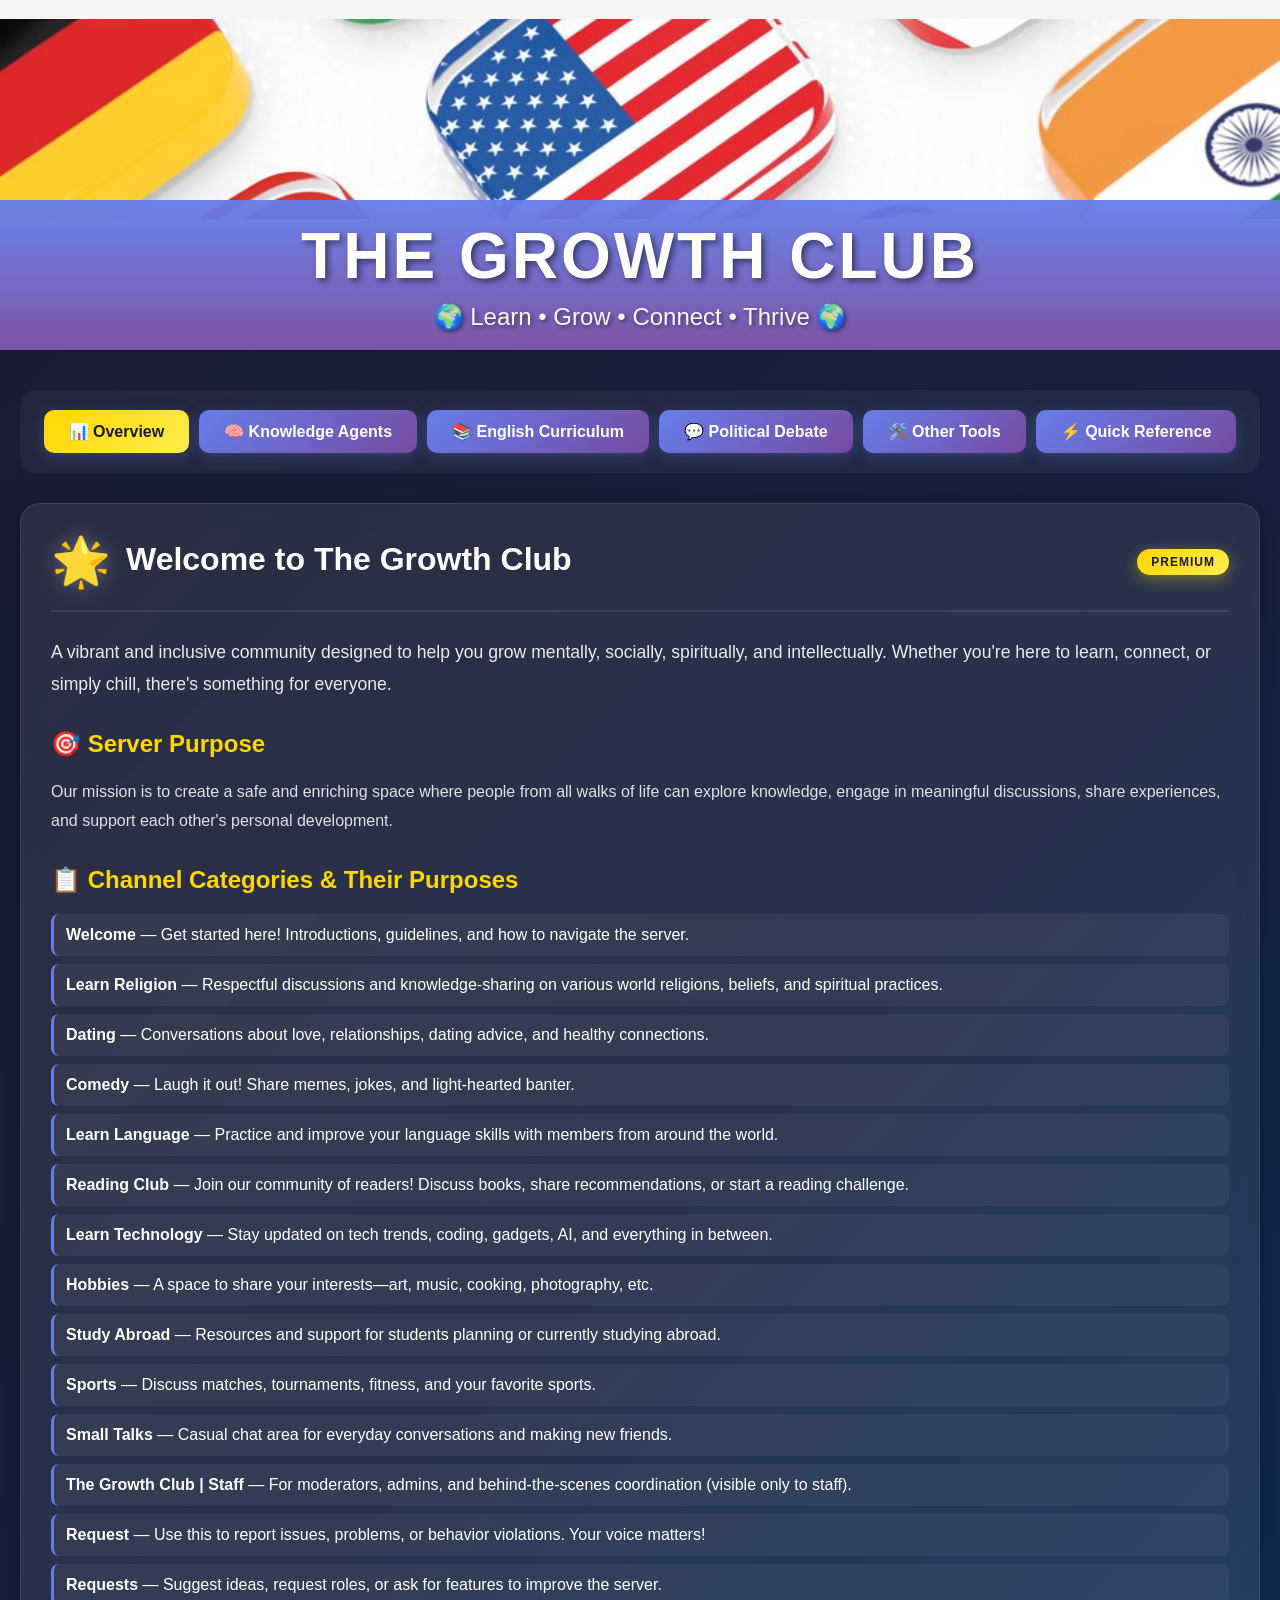
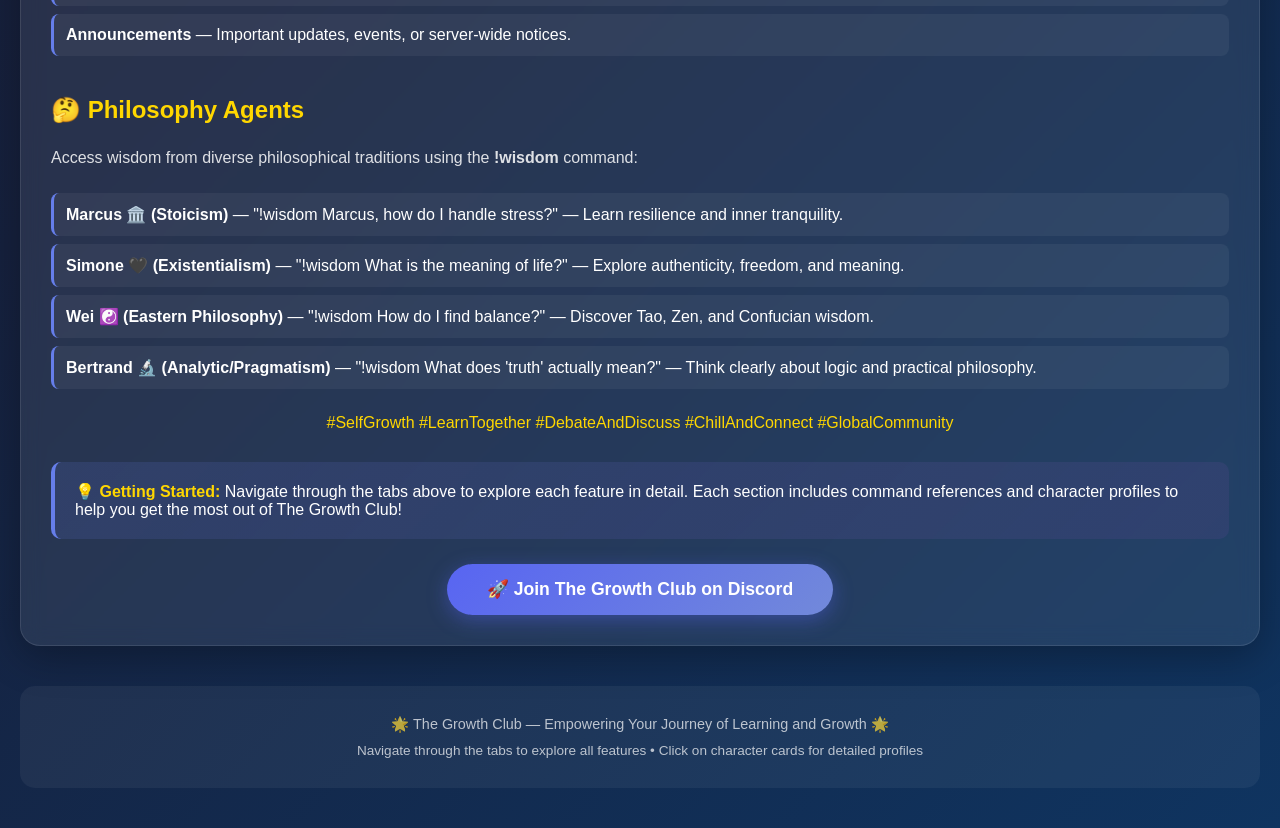
<file: index.html>
<!DOCTYPE html>
<html lang="en">
<head>
    <meta charset="UTF-8">
    <meta name="viewport" content="width=device-width, initial-scale=1.0">
    <title>The Growth Club - Command Center</title>
    <style>
        * {
            margin: 0;
            padding: 0;
            box-sizing: border-box;
        }

        body {
            font-family: 'Segoe UI', Tahoma, Geneva, Verdana, sans-serif;
            background: linear-gradient(135deg, #1a1a2e 0%, #16213e 50%, #0f3460 100%);
            min-height: 100vh;
            padding: 0;
            color: #fff;
        }

        .banner {
            width: 100%;
            height: 350px;
            background: #f5f5f5;
            display: flex;
            flex-direction: column;
            align-items: center;
            justify-content: center;
            position: relative;
            overflow: hidden;
        }

        .banner-image {
            width: 100%;
            height: 200px;
            background-image: url('[data-uri]');
            background-size: cover;
            background-position: center;
            background-repeat: no-repeat;
        }

        .banner::before {
            content: '';
            position: absolute;
            bottom: 0;
            left: 0;
            right: 0;
            height: 150px;
            background: linear-gradient(to bottom, rgba(102, 126, 234, 0.95) 0%, rgba(118, 75, 162, 0.95) 100%);
        }

        .banner-content {
            position: relative;
            z-index: 2;
            text-align: center;
        }

        .banner h1 {
            font-size: 4rem;
            margin-bottom: 10px;
            text-shadow: 3px 3px 6px rgba(0,0,0,0.5);
            letter-spacing: 3px;
        }

        .banner p {
            font-size: 1.5rem;
            opacity: 0.95;
            text-shadow: 2px 2px 4px rgba(0,0,0,0.5);
        }

        .container {
            max-width: 1400px;
            margin: 0 auto;
            padding: 40px 20px;
        }

        .nav-tabs {
            display: flex;
            gap: 10px;
            margin-bottom: 30px;
            flex-wrap: wrap;
            justify-content: center;
            background: rgba(255, 255, 255, 0.05);
            padding: 20px;
            border-radius: 15px;
            backdrop-filter: blur(10px);
        }

        .tab-button {
            background: linear-gradient(135deg, #667eea 0%, #764ba2 100%);
            color: white;
            border: none;
            padding: 12px 25px;
            border-radius: 10px;
            cursor: pointer;
            font-size: 1rem;
            font-weight: 600;
            transition: all 0.3s ease;
            box-shadow: 0 4px 15px rgba(102, 126, 234, 0.3);
        }

        .tab-button:hover {
            transform: translateY(-3px);
            box-shadow: 0 6px 20px rgba(102, 126, 234, 0.5);
        }

        .tab-button.active {
            background: linear-gradient(135deg, #ffd700 0%, #ffed4e 100%);
            color: #1a1a2e;
        }

        /* Hamburger Menu Styles */
        .hamburger-menu {
            display: none;
            position: fixed;
            top: 20px;
            right: 20px;
            z-index: 1000;
            background: linear-gradient(135deg, #667eea 0%, #764ba2 100%);
            width: 50px;
            height: 50px;
            border-radius: 50%;
            cursor: pointer;
            box-shadow: 0 4px 20px rgba(102, 126, 234, 0.5);
            flex-direction: column;
            align-items: center;
            justify-content: center;
            gap: 5px;
            transition: all 0.3s ease;
        }

        .hamburger-menu:hover {
            transform: scale(1.1);
            box-shadow: 0 6px 25px rgba(102, 126, 234, 0.7);
        }

        .hamburger-menu span {
            width: 25px;
            height: 3px;
            background: white;
            border-radius: 2px;
            transition: all 0.3s ease;
        }

        .hamburger-menu.active span:nth-child(1) {
            transform: rotate(45deg) translate(7px, 7px);
        }

        .hamburger-menu.active span:nth-child(2) {
            opacity: 0;
        }

        .hamburger-menu.active span:nth-child(3) {
            transform: rotate(-45deg) translate(7px, -7px);
        }

        .mobile-menu-overlay {
            display: none;
            position: fixed;
            top: 0;
            left: 0;
            width: 100%;
            height: 100%;
            background: rgba(0, 0, 0, 0.8);
            z-index: 998;
            opacity: 0;
            transition: opacity 0.3s ease;
        }

        .mobile-menu-overlay.active {
            opacity: 1;
        }

        .mobile-nav-menu {
            display: none;
            position: fixed;
            top: 0;
            right: -100%;
            width: 80%;
            max-width: 300px;
            height: 100%;
            background: linear-gradient(135deg, #1a1a2e 0%, #16213e 100%);
            z-index: 999;
            padding: 80px 20px 20px 20px;
            box-shadow: -5px 0 25px rgba(0, 0, 0, 0.5);
            transition: right 0.3s ease;
            overflow-y: auto;
        }

        .mobile-nav-menu.active {
            right: 0;
        }

        .mobile-nav-menu .tab-button {
            width: 100%;
            margin-bottom: 10px;
            text-align: left;
            display: block;
        }

        .tab-content {
            display: none;
        }

        .tab-content.active {
            display: block;
            animation: fadeIn 0.5s ease;
        }

        @keyframes fadeIn {
            from { opacity: 0; transform: translateY(20px); }
            to { opacity: 1; transform: translateY(0); }
        }

        .section {
            background: rgba(255, 255, 255, 0.08);
            border-radius: 20px;
            padding: 30px;
            margin-bottom: 30px;
            box-shadow: 0 10px 40px rgba(0,0,0,0.3);
            backdrop-filter: blur(10px);
            border: 1px solid rgba(255, 255, 255, 0.1);
        }

        .section-header {
            display: flex;
            align-items: center;
            gap: 15px;
            margin-bottom: 25px;
            padding-bottom: 20px;
            border-bottom: 2px solid rgba(255, 255, 255, 0.1);
        }

        .section-icon {
            font-size: 3rem;
            filter: drop-shadow(0 0 10px rgba(255, 255, 255, 0.3));
        }

        .section-title {
            flex: 1;
        }

        .section-title h2 {
            font-size: 2rem;
            margin-bottom: 5px;
        }

        .command-badge {
            background: linear-gradient(135deg, #667eea 0%, #764ba2 100%);
            color: white;
            padding: 8px 16px;
            border-radius: 8px;
            font-family: 'Courier New', monospace;
            font-size: 0.95rem;
            display: inline-block;
            box-shadow: 0 4px 15px rgba(102, 126, 234, 0.4);
        }

        .experts-grid {
            display: grid;
            grid-template-columns: repeat(auto-fit, minmax(300px, 1fr));
            gap: 20px;
        }

        .expert-card {
            background: linear-gradient(135deg, rgba(255, 255, 255, 0.15) 0%, rgba(255, 255, 255, 0.05) 100%);
            border-radius: 15px;
            padding: 25px;
            border: 2px solid rgba(255, 255, 255, 0.1);
            transition: all 0.3s ease;
            cursor: pointer;
            position: relative;
            overflow: hidden;
        }

        .expert-card::before {
            content: '';
            position: absolute;
            top: 0;
            left: 0;
            right: 0;
            height: 5px;
            background: linear-gradient(90deg, #ffd700 0%, #ffed4e 100%);
            transform: scaleX(0);
            transition: transform 0.3s ease;
        }

        .expert-card:hover::before {
            transform: scaleX(1);
        }

        .expert-card:hover {
            transform: translateY(-5px);
            box-shadow: 0 10px 30px rgba(255, 215, 0, 0.3);
            border-color: #ffd700;
        }

        .expert-name {
            font-size: 1.4rem;
            font-weight: 700;
            margin-bottom: 8px;
            color: #ffd700;
        }

        .expert-specialty {
            color: #a8daff;
            font-weight: 600;
            font-size: 1rem;
            margin-bottom: 12px;
        }

        .expert-description {
            color: rgba(255, 255, 255, 0.8);
            font-size: 0.9rem;
            line-height: 1.6;
            display: none;
        }

        .expert-card.expanded .expert-description {
            display: block;
            margin-top: 12px;
            padding-top: 12px;
            border-top: 1px solid rgba(255, 255, 255, 0.2);
        }

        .expand-indicator {
            text-align: right;
            color: #ffd700;
            font-size: 0.85rem;
            margin-top: 10px;
            font-weight: 600;
        }

        .premium-badge {
            background: linear-gradient(135deg, #ffd700 0%, #ffed4e 100%);
            color: #1a1a2e;
            padding: 6px 14px;
            border-radius: 20px;
            font-size: 0.75rem;
            font-weight: 700;
            text-transform: uppercase;
            letter-spacing: 1px;
            box-shadow: 0 4px 15px rgba(255, 215, 0, 0.4);
        }

        .quick-commands {
            display: grid;
            grid-template-columns: repeat(auto-fit, minmax(250px, 1fr));
            gap: 15px;
        }

        .command-item {
            background: rgba(255, 255, 255, 0.08);
            padding: 15px 20px;
            border-radius: 10px;
            border-left: 4px solid #667eea;
            transition: all 0.3s ease;
        }

        .command-item:hover {
            background: rgba(255, 255, 255, 0.12);
            border-left-color: #ffd700;
            transform: translateX(5px);
        }

        .command-code {
            font-family: 'Courier New', monospace;
            color: #ffd700;
            font-weight: 600;
            font-size: 1rem;
        }

        .command-desc {
            color: rgba(255, 255, 255, 0.7);
            font-size: 0.85rem;
            margin-top: 5px;
        }

        .curriculum-timeline {
            display: grid;
            gap: 15px;
        }

        .level-card {
            background: linear-gradient(135deg, rgba(102, 126, 234, 0.2) 0%, rgba(118, 75, 162, 0.2) 100%);
            padding: 20px;
            border-radius: 12px;
            border-left: 5px solid #667eea;
            transition: all 0.3s ease;
        }

        .level-card:hover {
            transform: translateX(10px);
            border-left-color: #ffd700;
            box-shadow: 0 5px 20px rgba(102, 126, 234, 0.4);
        }

        .level-header {
            display: flex;
            justify-content: space-between;
            align-items: center;
            margin-bottom: 10px;
        }

        .level-name {
            font-size: 1.3rem;
            font-weight: 700;
            color: #ffd700;
        }

        .level-days {
            background: rgba(255, 255, 255, 0.1);
            padding: 5px 12px;
            border-radius: 15px;
            font-size: 0.85rem;
        }

        .level-desc {
            color: rgba(255, 255, 255, 0.8);
            font-size: 0.9rem;
        }

        .debate-agents {
            display: grid;
            grid-template-columns: repeat(auto-fit, minmax(250px, 1fr));
            gap: 20px;
        }

        .debate-card {
            background: linear-gradient(135deg, rgba(255, 68, 68, 0.2) 0%, rgba(255, 107, 107, 0.2) 100%);
            padding: 20px;
            border-radius: 12px;
            border: 2px solid rgba(255, 68, 68, 0.3);
            text-align: center;
            transition: all 0.3s ease;
        }

        .debate-card:hover {
            transform: scale(1.05);
            border-color: #ff4444;
            box-shadow: 0 8px 25px rgba(255, 68, 68, 0.4);
        }

        .debate-name {
            font-size: 1.5rem;
            font-weight: 700;
            color: #ff6b6b;
            margin-bottom: 8px;
        }

        .debate-stance {
            font-size: 0.95rem;
            color: rgba(255, 255, 255, 0.8);
        }

        .info-box {
            background: linear-gradient(135deg, rgba(102, 126, 234, 0.15) 0%, rgba(118, 75, 162, 0.15) 100%);
            border-left: 4px solid #667eea;
            padding: 20px;
            border-radius: 10px;
            margin-top: 20px;
        }

        .info-box strong {
            color: #ffd700;
        }

        .feature-list {
            list-style: none;
            padding: 0;
        }

        .feature-list li {
            padding: 12px;
            margin-bottom: 8px;
            background: rgba(255, 255, 255, 0.05);
            border-radius: 8px;
            border-left: 3px solid #667eea;
        }

        .feature-list li:hover {
            background: rgba(255, 255, 255, 0.1);
            border-left-color: #ffd700;
        }

        /* Responsive Design - Mobile First Approach */
        @media (max-width: 1200px) {
            .container {
                padding: 20px;
            }
            
            .experts-grid {
                grid-template-columns: repeat(2, 1fr);
            }
        }

        @media (max-width: 768px) {
            body {
                padding: 0;
            }

            .banner {
                height: 250px;
            }

            .banner-image {
                height: 150px;
            }

            .banner h1 {
                font-size: 2rem;
                padding: 0 20px;
            }
            
            .banner p {
                font-size: 0.9rem;
                padding: 0 20px;
            }

            .container {
                padding: 15px;
                margin: 20px 10px;
                border-radius: 15px;
            }

            /* Show hamburger menu on mobile */
            .hamburger-menu {
                display: flex;
            }

            .mobile-menu-overlay,
            .mobile-nav-menu {
                display: block;
            }

            /* Hide desktop nav tabs on mobile */
            .nav-tabs {
                display: none;
            }

            .section {
                padding: 20px;
            }

            .section-header {
                flex-direction: column;
                align-items: flex-start;
                gap: 15px;
            }

            .section-title h2 {
                font-size: 1.5rem;
            }

            .command-badge {
                font-size: 0.75rem;
                padding: 6px 12px;
            }

            .premium-badge {
                align-self: flex-start;
            }
            
            .experts-grid,
            .quick-commands,
            .debate-agents {
                grid-template-columns: 1fr;
                gap: 15px;
            }

            .expert-card,
            .command-item,
            .level-card,
            .debate-card {
                padding: 15px;
            }

            .expert-name,
            .debate-name {
                font-size: 1.2rem;
            }

            .level-name {
                font-size: 1.1rem;
            }

            .info-box {
                padding: 15px;
                font-size: 0.9rem;
            }

            .feature-list li {
                padding: 10px;
                font-size: 0.9rem;
            }

            .footer {
                padding: 20px 15px;
                margin-top: 30px;
            }

            .footer p {
                font-size: 0.8rem;
            }

            /* Discord invite button responsive */
            a[href*="discord.gg"] {
                padding: 12px 30px !important;
                font-size: 1rem !important;
                width: 90%;
                box-sizing: border-box;
            }
        }

        @media (max-width: 480px) {
            .banner h1 {
                font-size: 1.5rem;
            }

            .banner p {
                font-size: 0.8rem;
            }

            .container {
                margin: 15px 5px;
                padding: 10px;
            }

            .tab-button {
                flex: 1 1 100%;
                min-width: 100%;
                font-size: 0.8rem;
                padding: 10px;
            }

            .section {
                padding: 15px;
            }

            .section-title h2 {
                font-size: 1.3rem;
            }

            .expert-card,
            .command-item,
            .level-card {
                padding: 12px;
            }

            .command-code {
                font-size: 0.9rem;
            }

            a[href*="discord.gg"] {
                padding: 10px 20px !important;
                font-size: 0.9rem !important;
                width: 95%;
            }
        }

        /* Landscape orientation for tablets */
        @media (min-width: 768px) and (max-width: 1024px) and (orientation: landscape) {
            .experts-grid {
                grid-template-columns: repeat(2, 1fr);
            }

            .debate-agents {
                grid-template-columns: repeat(2, 1fr);
            }
        }

        .footer {
            text-align: center;
            padding: 30px;
            background: rgba(255, 255, 255, 0.05);
            border-radius: 15px;
            margin-top: 40px;
        }

        .footer p {
            color: rgba(255, 255, 255, 0.7);
            font-size: 0.9rem;
        }
    </style>
</head>
<body>
    <!-- Hamburger Menu Button -->
    <div class="hamburger-menu" onclick="toggleMobileMenu()">
        <span></span>
        <span></span>
        <span></span>
    </div>

    <!-- Mobile Menu Overlay -->
    <div class="mobile-menu-overlay" onclick="toggleMobileMenu()"></div>

    <!-- Mobile Navigation Menu -->
    <div class="mobile-nav-menu">
        <button class="tab-button active" onclick="showTabMobile('overview')">📊 Overview</button>
        <button class="tab-button" onclick="showTabMobile('knowledge')">🧠 Knowledge Agents</button>
        <button class="tab-button" onclick="showTabMobile('english')">📚 English Curriculum</button>
        <button class="tab-button" onclick="showTabMobile('debate')">💬 Political Debate</button>
        <button class="tab-button" onclick="showTabMobile('tools')">🛠️ Other Tools</button>
        <button class="tab-button" onclick="showTabMobile('quick')">⚡ Quick Reference</button>
    </div>

    <div class="banner">
        <div class="banner-image"></div>
        <div class="banner-content">
            <h1>THE GROWTH CLUB</h1>
            <p>🌍 Learn • Grow • Connect • Thrive 🌍</p>
        </div>
    </div>

    <div class="container">
        <div class="nav-tabs">
            <button class="tab-button active" onclick="showTab('overview')">📊 Overview</button>
            <button class="tab-button" onclick="showTab('knowledge')">🧠 Knowledge Agents</button>
            <button class="tab-button" onclick="showTab('english')">📚 English Curriculum</button>
            <button class="tab-button" onclick="showTab('debate')">💬 Political Debate</button>
            <button class="tab-button" onclick="showTab('tools')">🛠️ Other Tools</button>
            <button class="tab-button" onclick="showTab('quick')">⚡ Quick Reference</button>
        </div>

        <!-- OVERVIEW TAB -->
        <div id="overview" class="tab-content active">
            <div class="section">
                <div class="section-header">
                    <span class="section-icon">🌟</span>
                    <div class="section-title">
                        <h2>Welcome to The Growth Club</h2>
                    </div>
                    <span class="premium-badge">Premium</span>
                </div>
                <p style="font-size: 1.1rem; line-height: 1.8; color: rgba(255, 255, 255, 0.9);">
                    A vibrant and inclusive community designed to help you grow mentally, socially, spiritually, and intellectually. 
                    Whether you're here to learn, connect, or simply chill, there's something for everyone.
                </p>
                
                <div style="margin-top: 30px;">
                    <h3 style="color: #ffd700; margin-bottom: 20px; font-size: 1.5rem;">🎯 Server Purpose</h3>
                    <p style="font-size: 1rem; line-height: 1.8; color: rgba(255, 255, 255, 0.85); margin-bottom: 30px;">
                        Our mission is to create a safe and enriching space where people from all walks of life can explore knowledge, 
                        engage in meaningful discussions, share experiences, and support each other's personal development.
                    </p>
                    
                    <h3 style="color: #ffd700; margin-bottom: 20px; font-size: 1.5rem;">📋 Channel Categories & Their Purposes</h3>
                    <ul class="feature-list">
                        <li><strong>Welcome</strong> — Get started here! Introductions, guidelines, and how to navigate the server.</li>
                        <li><strong>Learn Religion</strong> — Respectful discussions and knowledge-sharing on various world religions, beliefs, and spiritual practices.</li>
                        <li><strong>Dating</strong> — Conversations about love, relationships, dating advice, and healthy connections.</li>
                        <li><strong>Comedy</strong> — Laugh it out! Share memes, jokes, and light-hearted banter.</li>
                        <li><strong>Learn Language</strong> — Practice and improve your language skills with members from around the world.</li>
                        <li><strong>Reading Club</strong> — Join our community of readers! Discuss books, share recommendations, or start a reading challenge.</li>
                        <li><strong>Learn Technology</strong> — Stay updated on tech trends, coding, gadgets, AI, and everything in between.</li>
                        <li><strong>Hobbies</strong> — A space to share your interests—art, music, cooking, photography, etc.</li>
                        <li><strong>Study Abroad</strong> — Resources and support for students planning or currently studying abroad.</li>
                        <li><strong>Sports</strong> — Discuss matches, tournaments, fitness, and your favorite sports.</li>
                        <li><strong>Small Talks</strong> — Casual chat area for everyday conversations and making new friends.</li>
                        <li><strong>The Growth Club | Staff</strong> — For moderators, admins, and behind-the-scenes coordination (visible only to staff).</li>
                        <li><strong>Request</strong> — Use this to report issues, problems, or behavior violations. Your voice matters!</li>
                        <li><strong>Requests</strong> — Suggest ideas, request roles, or ask for features to improve the server.</li>
                        <li><strong>Announcements</strong> — Important updates, events, or server-wide notices.</li>
                    </ul>
                    
                    <h3 style="color: #ffd700; margin-bottom: 20px; margin-top: 40px; font-size: 1.5rem;">🤔 Philosophy Agents</h3>
                    <p style="font-size: 1rem; line-height: 1.8; color: rgba(255, 255, 255, 0.85); margin-bottom: 20px;">
                        Access wisdom from diverse philosophical traditions using the <strong>!wisdom</strong> command:
                    </p>
                    <ul class="feature-list">
                        <li><strong>Marcus 🏛️ (Stoicism)</strong> — "!wisdom Marcus, how do I handle stress?" — Learn resilience and inner tranquility.</li>
                        <li><strong>Simone 🖤 (Existentialism)</strong> — "!wisdom What is the meaning of life?" — Explore authenticity, freedom, and meaning.</li>
                        <li><strong>Wei ☯️ (Eastern Philosophy)</strong> — "!wisdom How do I find balance?" — Discover Tao, Zen, and Confucian wisdom.</li>
                        <li><strong>Bertrand 🔬 (Analytic/Pragmatism)</strong> — "!wisdom What does 'truth' actually mean?" — Think clearly about logic and practical philosophy.</li>
                    </ul>
                    
                    <div style="margin-top: 25px; text-align: center;">
                        <p style="font-size: 1rem; color: #ffd700;">
                            #SelfGrowth #LearnTogether #DebateAndDiscuss #ChillAndConnect #GlobalCommunity
                        </p>
                    </div>
                </div>

                <div class="info-box" style="margin-top: 30px;">
                    <strong>💡 Getting Started:</strong> Navigate through the tabs above to explore each feature in detail. 
                    Each section includes command references and character profiles to help you get the most out of The Growth Club!
                </div>

                <div style="margin-top: 25px; text-align: center;">
                    <a href="https://discord.gg/MJPGvBkqxe" target="_blank" style="display: inline-block; background: linear-gradient(135deg, #5865F2 0%, #7289DA 100%); color: white; padding: 15px 40px; border-radius: 30px; text-decoration: none; font-size: 1.1rem; font-weight: 700; box-shadow: 0 5px 20px rgba(88, 101, 242, 0.4); transition: all 0.3s ease;">
                        🚀 Join The Growth Club on Discord
                    </a>
                </div>
            </div>
        </div>

        <!-- KNOWLEDGE AGENTS TAB -->
        <div id="knowledge" class="tab-content">
            <!-- Hindu Wisdom -->
            <div class="section">
                <div class="section-header">
                    <span class="section-icon">🙏</span>
                    <div class="section-title">
                        <h2>Hindu Wisdom</h2>
                        <span class="command-badge">!guru &lt;question&gt;</span>
                    </div>
                    <span class="premium-badge">Premium</span>
                </div>
                <div class="experts-grid">
                    <div class="expert-card" onclick="this.classList.toggle('expanded')">
                        <div class="expert-name">Acharya Vidyananda</div>
                        <div class="expert-specialty">Vedanta Philosophy</div>
                        <div class="expert-description">
                            A profound scholar of Advaita Vedanta, deeply versed in the Upanishads, Brahma Sutras, and Bhagavad Gita. 
                            Specializes in explaining the nature of Brahman (ultimate reality), Atman (self), and the path to moksha 
                            (liberation) through jnana yoga (knowledge). Guides seekers through philosophical inquiry into the nature 
                            of consciousness, maya (illusion), and self-realization.
                        </div>
                        <div class="expand-indicator">Click to learn more →</div>
                    </div>
                    <div class="expert-card" onclick="this.classList.toggle('expanded')">
                        <div class="expert-name">Swami Premarasa</div>
                        <div class="expert-specialty">Bhakti Yoga</div>
                        <div class="expert-description">
                            Master of devotional practices and the path of divine love. Expert in various bhakti traditions including 
                            Vaishnavism and Shaivism. Teaches the art of surrender, devotion to personal deities, kirtan (devotional singing), 
                            and cultivating a loving relationship with the divine through prayer, worship, and spiritual practices.
                        </div>
                        <div class="expand-indicator">Click to learn more →</div>
                    </div>
                    <div class="expert-card" onclick="this.classList.toggle('expanded')">
                        <div class="expert-name">Yogi Shivanand</div>
                        <div class="expert-specialty">Yoga & Meditation</div>
                        <div class="expert-description">
                            Expert in classical yoga systems including Raja Yoga, Hatha Yoga, and Kundalini Yoga. Teaches the eight limbs 
                            of Patanjali's Yoga Sutras, meditation techniques, pranayama (breath control), asanas (postures), and energy 
                            work. Guides practitioners in achieving physical health, mental clarity, and spiritual awakening.
                        </div>
                        <div class="expand-indicator">Click to learn more →</div>
                    </div>
                    <div class="expert-card" onclick="this.classList.toggle('expanded')">
                        <div class="expert-name">Pandit Dharmaraj</div>
                        <div class="expert-specialty">Dharma & Ethics</div>
                        <div class="expert-description">
                            Authority on Hindu dharma, ethics, and righteous living. Provides wisdom on navigating varnashrama dharma, 
                            karma theory, and moral dilemmas through scriptural guidance. Helps individuals understand their duties in 
                            various life stages and contexts while maintaining spiritual integrity and ethical conduct.
                        </div>
                        <div class="expand-indicator">Click to learn more →</div>
                    </div>
                </div>
            </div>

            <!-- Islamic Knowledge -->
            <div class="section">
                <div class="section-header">
                    <span class="section-icon">☪️</span>
                    <div class="section-title">
                        <h2>Islamic Knowledge</h2>
                        <span class="command-badge">!ulema &lt;question&gt;</span>
                    </div>
                    <span class="premium-badge">Premium</span>
                </div>
                <div class="experts-grid">
                    <div class="expert-card" onclick="this.classList.toggle('expanded')">
                        <div class="expert-name">Sheikh Al-Mufassir</div>
                        <div class="expert-specialty">Quranic Exegesis (Tafsir)</div>
                        <div class="expert-description">
                            Master of Tafsir with comprehensive knowledge of Quranic interpretation through classical and contemporary 
                            scholarship. Explains verses in historical context, linguistic nuances, and thematic connections. References 
                            major tafsir works and helps seekers understand the divine message's application to modern life.
                        </div>
                        <div class="expand-indicator">Click to learn more →</div>
                    </div>
                    <div class="expert-card" onclick="this.classList.toggle('expanded')">
                        <div class="expert-name">Mufti Al-Muhaddith</div>
                        <div class="expert-specialty">Hadith Studies</div>
                        <div class="expert-description">
                            Scholar of Prophetic traditions (hadith) with expertise in hadith authentication, classification (sahih, hasan, da'if), 
                            and the science of hadith criticism. Guides understanding of the Prophet Muhammad's ﷺ teachings, character, 
                            and practices through reliable narrations from Sahih Bukhari, Muslim, and other collections.
                        </div>
                        <div class="expand-indicator">Click to learn more →</div>
                    </div>
                    <div class="expert-card" onclick="this.classList.toggle('expanded')">
                        <div class="expert-name">Qadi Al-Faqih</div>
                        <div class="expert-specialty">Islamic Jurisprudence (Fiqh)</div>
                        <div class="expert-description">
                            Expert in Fiqh and Islamic law across multiple madhabs (schools of thought). Provides guidance on religious 
                            rulings, worship practices, transactions, family matters, and contemporary issues. Explains how Islamic legal 
                            principles are derived and applied while respecting scholarly differences.
                        </div>
                        <div class="expand-indicator">Click to learn more →</div>
                    </div>
                    <div class="expert-card" onclick="this.classList.toggle('expanded')">
                        <div class="expert-name">Sheikh Al-Sufi</div>
                        <div class="expert-specialty">Sufism & Spirituality (Tasawwuf)</div>
                        <div class="expert-description">
                            Guide on the inner dimensions of Islam through Tasawwuf (Islamic mysticism). Teaches spiritual purification 
                            of the heart (tazkiyah), dhikr (remembrance of Allah), maqamat and ahwal (spiritual stations and states), 
                            and the path to divine closeness through love, humility, and sincere devotion.
                        </div>
                        <div class="expand-indicator">Click to learn more →</div>
                    </div>
                </div>
            </div>

            <!-- Christian Guidance -->
            <div class="section">
                <div class="section-header">
                    <span class="section-icon">✝️</span>
                    <div class="section-title">
                        <h2>Christian Guidance</h2>
                        <span class="command-badge">!pastor &lt;question&gt;</span>
                    </div>
                    <span class="premium-badge">Premium</span>
                </div>
                <div class="experts-grid">
                    <div class="expert-card" onclick="this.classList.toggle('expanded')">
                        <div class="expert-name">Pastor Textus</div>
                        <div class="expert-specialty">Biblical Studies</div>
                        <div class="expert-description">
                            Scholar of Scripture with expertise in biblical languages (Hebrew, Greek), hermeneutics, and exegesis. 
                            Illuminates the meaning and context of biblical passages across both Testaments. Helps readers understand 
                            historical background, literary genres, and theological themes within God's written Word.
                        </div>
                        <div class="expand-indicator">Click to learn more →</div>
                    </div>
                    <div class="expert-card" onclick="this.classList.toggle('expanded')">
                        <div class="expert-name">Dr. Theologos</div>
                        <div class="expert-specialty">Systematic Theology</div>
                        <div class="expert-description">
                            Expert in Christian doctrine and theological systems across denominational traditions. Explores foundational 
                            topics like the Trinity, Christology, soteriology (salvation), pneumatology (Holy Spirit), ecclesiology (church), 
                            and eschatology (end times) through historical and contemporary theological frameworks.
                        </div>
                        <div class="expand-indicator">Click to learn more →</div>
                    </div>
                    <div class="expert-card" onclick="this.classList.toggle('expanded')">
                        <div class="expert-name">Father Historicus</div>
                        <div class="expert-specialty">Church History</div>
                        <div class="expert-description">
                            Historian of Christianity from the apostolic age through modern times. Explains the development of church 
                            traditions, ecumenical councils, reformations, and revival movements. Shares insights from church fathers, 
                            saints, reformers, and key moments that shaped Christian thought and practice.
                        </div>
                        <div class="expand-indicator">Click to learn more →</div>
                    </div>
                    <div class="expert-card" onclick="this.classList.toggle('expanded')">
                        <div class="expert-name">Pastor Shepherd</div>
                        <div class="expert-specialty">Pastoral Care & Discipleship</div>
                        <div class="expert-description">
                            Compassionate guide for spiritual growth and navigating life's challenges through faith. Offers biblical 
                            wisdom for daily Christian living, prayer, spiritual disciplines, and discipleship. Helps believers deepen 
                            their relationship with Christ and grow in grace through trials and seasons of life.
                        </div>
                        <div class="expand-indicator">Click to learn more →</div>
                    </div>
                </div>
            </div>

            <!-- History & Politics -->
            <div class="section">
                <div class="section-header">
                    <span class="section-icon">🏛️</span>
                    <div class="section-title">
                        <h2>History & Politics</h2>
                        <span class="command-badge">!historian &lt;question&gt;</span>
                    </div>
                    <span class="premium-badge">Premium</span>
                </div>
                <div class="experts-grid">
                    <div class="expert-card" onclick="this.classList.toggle('expanded')">
                        <div class="expert-name">Prof. Antiquus</div>
                        <div class="expert-specialty">Ancient History</div>
                        <div class="expert-description">
                            Scholar of ancient civilizations including Egypt, Mesopotamia, Greece, Rome, Persia, India, and China. 
                            Brings the ancient world to life with insights into government systems, warfare, philosophy, religion, 
                            art, and daily life. Explains how ancient societies shaped modern civilization.
                        </div>
                        <div class="expand-indicator">Click to learn more →</div>
                    </div>
                    <div class="expert-card" onclick="this.classList.toggle('expanded')">
                        <div class="expert-name">Dr. Modernus</div>
                        <div class="expert-specialty">Modern History</div>
                        <div class="expert-description">
                            Expert on the modern era from the Enlightenment to the present day. Analyzes revolutions, industrialization, 
                            world wars, decolonization, the Cold War, and contemporary global developments. Provides nuanced historical 
                            perspective on events that continue to shape our world.
                        </div>
                        <div class="expand-indicator">Click to learn more →</div>
                    </div>
                    <div class="expert-card" onclick="this.classList.toggle('expanded')">
                        <div class="expert-name">Prof. Politikos</div>
                        <div class="expert-specialty">Political Philosophy</div>
                        <div class="expert-description">
                            Thinker versed in political theory from Plato to contemporary debates. Explores fundamental questions about 
                            governance, justice, liberty, equality, power, and the relationship between individual and state. Examines 
                            diverse ideologies including liberalism, conservatism, socialism, anarchism, and more.
                        </div>
                        <div class="expand-indicator">Click to learn more →</div>
                    </div>
                    <div class="expert-card" onclick="this.classList.toggle('expanded')">
                        <div class="expert-name">Gen. Strategicus</div>
                        <div class="expert-specialty">Geopolitics & Strategy</div>
                        <div class="expert-description">
                            Analyst of international relations, military strategy, and global power dynamics. Explains geopolitical conflicts, 
                            alliances, strategic interests, and the chess game of nations. Draws on historical examples and contemporary 
                            analysis to illuminate how geography, resources, and power shape world affairs.
                        </div>
                        <div class="expand-indicator">Click to learn more →</div>
                    </div>
                </div>
            </div>

            <!-- Relationship Advice -->
            <div class="section">
                <div class="section-header">
                    <span class="section-icon">💕</span>
                    <div class="section-title">
                        <h2>Relationship Advice</h2>
                        <span class="command-badge">!counselor &lt;question&gt;</span>
                    </div>
                    <span class="premium-badge">Premium</span>
                </div>
                <div class="experts-grid">
                    <div class="expert-card" onclick="this.classList.toggle('expanded')">
                        <div class="expert-name">Dr. Amore</div>
                        <div class="expert-specialty">Romance & Partnership</div>
                        <div class="expert-description">
                            Relationship therapist specializing in romantic partnerships, dating, marriage, and intimacy. Helps couples 
                            and individuals build healthy, fulfilling connections through effective communication, conflict resolution, 
                            trust-building, and maintaining emotional and physical intimacy over time.
                        </div>
                        <div class="expand-indicator">Click to learn more →</div>
                    </div>
                    <div class="expert-card" onclick="this.classList.toggle('expanded')">
                        <div class="expert-name">Dr. Familia</div>
                        <div class="expert-specialty">Family Dynamics</div>
                        <div class="expert-description">
                            Expert in family relationships including parent-child bonds, sibling relationships, extended family, and 
                            multi-generational dynamics. Provides guidance on parenting styles, family conflict resolution, setting 
                            healthy boundaries, and strengthening family ties across life stages.
                        </div>
                        <div class="expand-indicator">Click to learn more →</div>
                    </div>
                    <div class="expert-card" onclick="this.classList.toggle('expanded')">
                        <div class="expert-name">Coach Amicus</div>
                        <div class="expert-specialty">Friendship & Social Bonds</div>
                        <div class="expert-description">
                            Guide for building and maintaining friendships, navigating social situations, and developing meaningful 
                            platonic relationships. Helps with social skills, handling friendship conflicts, making new connections, 
                            and creating supportive community bonds throughout life's transitions.
                        </div>
                        <div class="expand-indicator">Click to learn more →</div>
                    </div>
                    <div class="expert-card" onclick="this.classList.toggle('expanded')">
                        <div class="expert-name">Dr. Anima</div>
                        <div class="expert-specialty">Self-Love & Personal Growth</div>
                        <div class="expert-description">
                            Counselor for self-relationship, self-compassion, and personal development. Helps individuals build healthy 
                            self-esteem, practice self-care, set and maintain boundaries, overcome negative self-talk, and cultivate 
                            inner peace, confidence, and authentic self-acceptance.
                        </div>
                        <div class="expand-indicator">Click to learn more →</div>
                    </div>
                </div>
            </div>

            <!-- Tech Mentors -->
            <div class="section">
                <div class="section-header">
                    <span class="section-icon">💻</span>
                    <div class="section-title">
                        <h2>Tech Mentors</h2>
                        <span class="command-badge">!mentor &lt;question&gt;</span>
                    </div>
                    <span class="premium-badge">Premium</span>
                </div>
                <div class="experts-grid">
                    <div class="expert-card" onclick="this.classList.toggle('expanded')">
                        <div class="expert-name">Nyx</div>
                        <div class="expert-specialty">Systems Engineering</div>
                        <div class="expert-description">
                            Expert in operating systems, infrastructure, DevOps, and system architecture. Guides through Linux administration, 
                            cloud platforms (AWS, Azure, GCP), containerization (Docker, Kubernetes), CI/CD pipelines, and building scalable, 
                            reliable systems. Helps troubleshoot complex infrastructure challenges.
                        </div>
                        <div class="expand-indicator">Click to learn more →</div>
                    </div>
                    <div class="expert-card" onclick="this.classList.toggle('expanded')">
                        <div class="expert-name">Dev</div>
                        <div class="expert-specialty">Full-Stack Development</div>
                        <div class="expert-description">
                            Mentor for web development across frontend and backend technologies. Covers JavaScript/TypeScript, React, 
                            Vue, Angular, Node.js, Python, databases (SQL/NoSQL), REST/GraphQL APIs, and building complete applications 
                            from concept to deployment. Emphasizes clean code and best practices.
                        </div>
                        <div class="expand-indicator">Click to learn more →</div>
                    </div>
                    <div class="expert-card" onclick="this.classList.toggle('expanded')">
                        <div class="expert-name">Ada</div>
                        <div class="expert-specialty">AI & Machine Learning</div>
                        <div class="expert-description">
                            Specialist in artificial intelligence, machine learning, deep learning, and data science. Teaches ML algorithms, 
                            neural networks, natural language processing, computer vision, model training and evaluation, and practical AI 
                            implementation using TensorFlow, PyTorch, and scikit-learn.
                        </div>
                        <div class="expand-indicator">Click to learn more →</div>
                    </div>
                    <div class="expert-card" onclick="this.classList.toggle('expanded')">
                        <div class="expert-name">Sensei</div>
                        <div class="expert-specialty">Cybersecurity</div>
                        <div class="expert-description">
                            Guardian of digital security with expertise in ethical hacking, penetration testing, cryptography, network security, 
                            and security best practices. Teaches both defensive techniques (securing systems) and offensive security 
                            (identifying vulnerabilities) to build comprehensive security knowledge.
                        </div>
                        <div class="expand-indicator">Click to learn more →</div>
                    </div>
                </div>
            </div>

            <!-- Philosophy -->
            <div class="section">
                <div class="section-header">
                    <span class="section-icon">🤔</span>
                    <div class="section-title">
                        <h2>Philosophy & Wisdom</h2>
                        <span class="command-badge">!wisdom &lt;question&gt;</span>
                    </div>
                    <span class="premium-badge">Premium</span>
                </div>
                <div class="experts-grid">
                    <div class="expert-card" onclick="this.classList.toggle('expanded')">
                        <div class="expert-name">Marcus 🏛️</div>
                        <div class="expert-specialty">Stoicism</div>
                        <div class="expert-description">
                            Expert in Stoic philosophy drawing from Marcus Aurelius, Epictetus, and Seneca. Teaches the art of distinguishing 
                            what's within your control from what isn't, cultivating virtue, accepting fate with grace, and maintaining inner 
                            tranquility regardless of external circumstances. Guides you in practical wisdom for daily resilience.
                        </div>
                        <div class="expand-indicator">Click to learn more →</div>
                    </div>
                    <div class="expert-card" onclick="this.classList.toggle('expanded')">
                        <div class="expert-name">Simone 🖤</div>
                        <div class="expert-specialty">Existentialism</div>
                        <div class="expert-description">
                            Scholar of existential philosophy inspired by Sartre, Camus, and Kierkegaard. Explores questions of meaning, 
                            freedom, authenticity, and absurdity in human existence. Helps you confront life's fundamental questions, 
                            embrace radical freedom, create your own meaning, and live authentically despite uncertainty.
                        </div>
                        <div class="expand-indicator">Click to learn more →</div>
                    </div>
                    <div class="expert-card" onclick="this.classList.toggle('expanded')">
                        <div class="expert-name">Wei ☯️</div>
                        <div class="expert-specialty">Eastern Philosophy (Tao/Zen/Confucius)</div>
                        <div class="expert-description">
                            Master of Eastern wisdom traditions including Taoism, Zen Buddhism, and Confucianism. Teaches the Way (Tao), 
                            wu-wei (effortless action), mindfulness, harmony with nature, and ethical living through virtue. Guides you 
                            in finding balance, living simply, and cultivating inner peace through ancient Eastern practices.
                        </div>
                        <div class="expand-indicator">Click to learn more →</div>
                    </div>
                    <div class="expert-card" onclick="this.classList.toggle('expanded')">
                        <div class="expert-name">Bertrand 🔬</div>
                        <div class="expert-specialty">Analytic Philosophy & Pragmatism</div>
                        <div class="expert-description">
                            Expert in analytic philosophy and pragmatism, following Russell, Wittgenstein, and William James. Focuses on 
                            logical analysis, clarity of thought, language philosophy, and practical consequences of ideas. Helps you think 
                            rigorously about truth, meaning, knowledge, and how philosophical ideas work in real life.
                        </div>
                        <div class="expand-indicator">Click to learn more →</div>
                    </div>
                </div>
            </div>
        </div>

        <!-- ENGLISH CURRICULUM TAB -->
        <div id="english" class="tab-content">
            <div class="section">
                <div class="section-header">
                    <span class="section-icon">📚</span>
                    <div class="section-title">
                        <h2>365-Day English Curriculum</h2>
                    </div>
                    <span class="premium-badge">Premium</span>
                </div>

                <div class="info-box">
                    <p style="font-size: 1.1rem; line-height: 1.8;">
                        <strong>📅 Daily Lessons at 8:00 AM IST</strong><br><br>
                        Complete structured English learning from beginner (A1) to mastery (C2) level. Each day includes new vocabulary, 
                        grammar topics, practice sentences, and reading passages. Progress through 6 levels over 365 days!
                    </p>
                </div>

                <h3 style="color: #ffd700; margin: 30px 0 20px 0; font-size: 1.8rem;">🎯 Main Course Commands</h3>
                <div class="quick-commands">
                    <div class="command-item">
                        <div class="command-code">!english-stats</div>
                        <div class="command-desc">View your overall progress</div>
                    </div>
                    <div class="command-item">
                        <div class="command-code">!english-today</div>
                        <div class="command-desc">Preview today's lesson</div>
                    </div>
                    <div class="command-item">
                        <div class="command-code">!english-help</div>
                        <div class="command-desc">Show all English commands</div>
                    </div>
                    <div class="command-item">
                        <div class="command-code">!english &lt;question&gt;</div>
                        <div class="command-desc">Ask English teachers</div>
                    </div>
                </div>

                <h3 style="color: #ffd700; margin: 30px 0 20px 0; font-size: 1.8rem;">📊 Course Structure</h3>
                <div class="curriculum-timeline">
                    <div class="level-card">
                        <div class="level-header">
                            <div class="level-name">🟢 A1 — Beginner</div>
                            <div class="level-days">Days 1-60</div>
                        </div>
                        <div class="level-desc">
                            Foundation level: Basic greetings, simple sentences, present tense, common vocabulary. 
                            Perfect for absolute beginners starting their English journey.
                        </div>
                    </div>

                    <div class="level-card">
                        <div class="level-header">
                            <div class="level-name">🔵 A2 — Elementary</div>
                            <div class="level-days">Days 61-120</div>
                        </div>
                        <div class="level-desc">
                            Building skills: Past tense, future tense, common phrases, everyday situations. 
                            Express simple ideas and handle basic conversations.
                        </div>
                    </div>

                    <div class="level-card">
                        <div class="level-header">
                            <div class="level-name">🟡 B1 — Intermediate</div>
                            <div class="level-days">Days 121-180</div>
                        </div>
                        <div class="level-desc">
                            Developing fluency: Complex sentences, conditionals, opinions, storytelling. 
                            Handle most everyday situations and express thoughts clearly.
                        </div>
                    </div>

                    <div class="level-card">
                        <div class="level-header">
                            <div class="level-name">🟠 B2 — Upper-Intermediate</div>
                            <div class="level-days">Days 181-240</div>
                        </div>
                        <div class="level-desc">
                            Advanced communication: Nuanced expression, idioms, formal writing, complex discussions. 
                            Understand main ideas of complex texts and interact fluently.
                        </div>
                    </div>

                    <div class="level-card">
                        <div class="level-header">
                            <div class="level-name">🔴 C1 — Advanced</div>
                            <div class="level-days">Days 241-300</div>
                        </div>
                        <div class="level-desc">
                            Near-native proficiency: Sophisticated vocabulary, literary analysis, professional communication. 
                            Express ideas fluently and spontaneously without searching for words.
                        </div>
                    </div>

                    <div class="level-card">
                        <div class="level-header">
                            <div class="level-name">🟣 C2 — Mastery</div>
                            <div class="level-days">Days 301-365</div>
                        </div>
                        <div class="level-desc">
                            Native-level mastery: Advanced idioms, cultural references, academic writing, professional expertise. 
                            Understand virtually everything and express yourself with precision.
                        </div>
                    </div>
                </div>

                <h3 style="color: #ffd700; margin: 30px 0 20px 0; font-size: 1.8rem;">📺 Level-Specific Channels</h3>
                <div class="info-box">
                    <p style="font-size: 1rem; line-height: 1.8;">
                        Each level has its own dedicated channel with cycling content throughout the day. 
                        Level channel commands work within their respective channels:
                    </p>
                    <div style="margin-top: 15px;">
                        <div style="margin: 8px 0;"><strong>!stats</strong> — View level-specific progress</div>
                        <div style="margin: 8px 0;"><strong>!today</strong> — Today's lesson preview for this level</div>
                        <div style="margin: 8px 0;"><strong>!help</strong> — Show commands for this level</div>
                    </div>
                </div>

                <h3 style="color: #ffd700; margin: 30px 0 20px 0; font-size: 1.8rem;">📖 Daily Lesson Includes</h3>
                <ul class="feature-list">
                    <li><strong>📝 5 New Vocabulary Words</strong> — With definitions, examples, and usage tips</li>
                    <li><strong>✍️ Grammar Topic</strong> — Structured grammar lessons building on previous knowledge</li>
                    <li><strong>💬 Practice Sentences</strong> — Real-world application of new words and grammar</li>
                    <li><strong>📚 Reading Passage</strong> — Level-appropriate texts to build comprehension</li>
                </ul>
            </div>
        </div>

        <!-- POLITICAL DEBATE TAB -->
        <div id="debate" class="tab-content">
            <div class="section">
                <div class="section-header">
                    <span class="section-icon">💬</span>
                    <div class="section-title">
                        <h2>Political Debate Arena</h2>
                    </div>
                    <span class="premium-badge">Premium</span>
                </div>

                <div class="info-box">
                    <p style="font-size: 1.1rem; line-height: 1.8;">
                        <strong>🗣️ How It Works:</strong><br><br>
                        Post your political questions or topics in the <strong>Political Discussion</strong> channel to receive 
                        perspectives from four diverse AI debate agents. Each agent represents a different political viewpoint 
                        and will engage with your topic from their unique ideological stance.
                    </p>
                </div>

                <h3 style="color: #ffd700; margin: 30px 0 20px 0; font-size: 1.8rem;">🎭 Meet the Debate Agents</h3>
                
                <div class="debate-agents">
                    <div class="debate-card">
                        <div class="debate-name">Viktor</div>
                        <div class="debate-stance">⚫ Conservative Realist</div>
                        <p style="margin-top: 12px; color: rgba(255, 255, 255, 0.8); font-size: 0.9rem;">
                            Traditionalist perspective emphasizing order, hierarchy, national sovereignty, and proven institutions. 
                            Values stability, cultural preservation, and skepticism of rapid change.
                        </p>
                    </div>

                    <div class="debate-card">
                        <div class="debate-name">Zara</div>
                        <div class="debate-stance">🟢 Progressive Activist</div>
                        <p style="margin-top: 12px; color: rgba(255, 255, 255, 0.8); font-size: 0.9rem;">
                            Social justice advocate focusing on equality, systemic reform, environmental action, and human rights. 
                            Champions marginalized voices and transformative social change.
                        </p>
                    </div>

                    <div class="debate-card">
                        <div class="debate-name">Arjun</div>
                        <div class="debate-stance">🟡 Pragmatic Centrist</div>
                        <p style="margin-top: 12px; color: rgba(255, 255, 255, 0.8); font-size: 0.9rem;">
                            Evidence-based moderate seeking practical solutions and compromise. Values data-driven policy, 
                            incremental reform, and finding common ground across ideological divides.
                        </p>
                    </div>

                    <div class="debate-card">
                        <div class="debate-name">Rex</div>
                        <div class="debate-stance">🔵 Libertarian Individualist</div>
                        <p style="margin-top: 12px; color: rgba(255, 255, 255, 0.8); font-size: 0.9rem;">
                            Maximizes individual liberty and minimal government intervention. Emphasizes free markets, 
                            personal responsibility, and skepticism of state power and regulation.
                        </p>
                    </div>
                </div>

                <div class="info-box" style="margin-top: 30px;">
                    <strong>💡 Usage Tips:</strong>
                    <ul style="margin-top: 10px; margin-left: 20px; line-height: 1.8;">
                        <li>Post thoughtful questions to get the best multi-perspective responses</li>
                        <li>Agents will debate each other, creating dynamic discussions</li>
                        <li>Use this to understand different viewpoints on complex political issues</li>
                        <li>Perfect for developing critical thinking and nuanced understanding</li>
                    </ul>
                </div>
            </div>
        </div>

        <!-- OTHER TOOLS TAB -->
        <div id="tools" class="tab-content">
            <div class="section">
                <div class="section-header">
                    <span class="section-icon">🛠️</span>
                    <div class="section-title">
                        <h2>Additional Tools</h2>
                    </div>
                </div>

                <h3 style="color: #ffd700; margin-bottom: 20px; font-size: 1.8rem;">📖 Dictionary Tools</h3>
                <div class="quick-commands">
                    <div class="command-item">
                        <div class="command-code">?def &lt;word&gt;</div>
                        <div class="command-desc">Get definition, synonyms, and usage examples for any word</div>
                    </div>
                    <div class="command-item">
                        <div class="command-code">?wordoftheday</div>
                        <div class="command-desc">Learn a new word every day with definition and examples</div>
                    </div>
                </div>

                <h3 style="color: #ffd700; margin: 30px 0 20px 0; font-size: 1.8rem;">🤖 General AI Assistant</h3>
                <div class="quick-commands">
                    <div class="command-item">
                        <div class="command-code">!ask &lt;question&gt;</div>
                        <div class="command-desc">Ask anything! General-purpose AI assistant for any topic</div>
                    </div>
                </div>

                <div class="info-box" style="margin-top: 30px;">
                    <p style="font-size: 1rem; line-height: 1.8;">
                        <strong>📝 Note:</strong> These tools complement the specialized knowledge agents. Use <strong>!ask</strong> 
                        for general questions, and the specialized commands (<strong>!guru</strong>, <strong>!mentor</strong>, etc.) 
                        when you want expert-level responses in specific domains.
                    </p>
                </div>
            </div>
        </div>

        <!-- QUICK REFERENCE TAB -->
        <div id="quick" class="tab-content">
            <div class="section">
                <div class="section-header">
                    <span class="section-icon">⚡</span>
                    <div class="section-title">
                        <h2>Quick Command Reference</h2>
                    </div>
                </div>

                <h3 style="color: #ffd700; margin-bottom: 20px; font-size: 1.8rem;">🧠 Knowledge Agents</h3>
                <div class="quick-commands">
                    <div class="command-item">
                        <div class="command-code">!guru &lt;question&gt;</div>
                        <div class="command-desc">Hindu Wisdom</div>
                    </div>
                    <div class="command-item">
                        <div class="command-code">!ulema &lt;question&gt;</div>
                        <div class="command-desc">Islamic Knowledge</div>
                    </div>
                    <div class="command-item">
                        <div class="command-code">!pastor &lt;question&gt;</div>
                        <div class="command-desc">Christian Guidance</div>
                    </div>
                    <div class="command-item">
                        <div class="command-code">!historian &lt;question&gt;</div>
                        <div class="command-desc">History & Politics</div>
                    </div>
                    <div class="command-item">
                        <div class="command-code">!counselor &lt;question&gt;</div>
                        <div class="command-desc">Relationships</div>
                    </div>
                    <div class="command-item">
                        <div class="command-code">!mentor &lt;question&gt;</div>
                        <div class="command-desc">Tech & Coding</div>
                    </div>
                    <div class="command-item">
                        <div class="command-code">!english &lt;question&gt;</div>
                        <div class="command-desc">English Language</div>
                    </div>
                    <div class="command-item">
                        <div class="command-code">!wisdom &lt;question&gt;</div>
                        <div class="command-desc">Philosophy</div>
                    </div>
                </div>

                <h3 style="color: #ffd700; margin: 30px 0 20px 0; font-size: 1.8rem;">📚 English Curriculum</h3>
                <div class="quick-commands">
                    <div class="command-item">
                        <div class="command-code">!english-stats</div>
                        <div class="command-desc">Overall progress</div>
                    </div>
                    <div class="command-item">
                        <div class="command-code">!english-today</div>
                        <div class="command-desc">Today's lesson</div>
                    </div>
                    <div class="command-item">
                        <div class="command-code">!english-help</div>
                        <div class="command-desc">All commands</div>
                    </div>
                    <div class="command-item">
                        <div class="command-code">!stats</div>
                        <div class="command-desc">Level progress (in level channels)</div>
                    </div>
                    <div class="command-item">
                        <div class="command-code">!today</div>
                        <div class="command-desc">Level lesson (in level channels)</div>
                    </div>
                    <div class="command-item">
                        <div class="command-code">!help</div>
                        <div class="command-desc">Level commands (in level channels)</div>
                    </div>
                </div>

                <h3 style="color: #ffd700; margin: 30px 0 20px 0; font-size: 1.8rem;">📖 Dictionary & Other</h3>
                <div class="quick-commands">
                    <div class="command-item">
                        <div class="command-code">?def &lt;word&gt;</div>
                        <div class="command-desc">Word definition</div>
                    </div>
                    <div class="command-item">
                        <div class="command-code">?wordoftheday</div>
                        <div class="command-desc">Daily word</div>
                    </div>
                    <div class="command-item">
                        <div class="command-code">!ask &lt;question&gt;</div>
                        <div class="command-desc">General AI</div>
                    </div>
                </div>

                <h3 style="color: #ffd700; margin: 30px 0 20px 0; font-size: 1.8rem;">💬 Political Debate</h3>
                <div class="info-box">
                    <p style="font-size: 1rem;">
                        Post your political questions directly in the <strong>Political Discussion</strong> channel to engage 
                        Viktor, Zara, Arjun, and Rex in debate.
                    </p>
                </div>
            </div>
        </div>

        <div class="footer">
            <p>🌟 The Growth Club — Empowering Your Journey of Learning and Growth 🌟</p>
            <p style="margin-top: 10px; font-size: 0.85rem;">Navigate through the tabs to explore all features • Click on character cards for detailed profiles</p>
        </div>
    </div>

    <script>
        function showTab(tabName) {
            // Hide all tabs
            const tabs = document.querySelectorAll('.tab-content');
            tabs.forEach(tab => tab.classList.remove('active'));
            
            // Remove active from all buttons
            const buttons = document.querySelectorAll('.tab-button');
            buttons.forEach(btn => btn.classList.remove('active'));
            
            // Show selected tab
            document.getElementById(tabName).classList.add('active');
            
            // Set active button
            event.target.classList.add('active');
            
            // Scroll to top
            window.scrollTo({ top: 0, behavior: 'smooth' });
        }

        function toggleMobileMenu() {
            const hamburger = document.querySelector('.hamburger-menu');
            const overlay = document.querySelector('.mobile-menu-overlay');
            const menu = document.querySelector('.mobile-nav-menu');
            
            hamburger.classList.toggle('active');
            overlay.classList.toggle('active');
            menu.classList.toggle('active');
        }

        function showTabMobile(tabName) {
            // Hide all tabs
            const tabs = document.querySelectorAll('.tab-content');
            tabs.forEach(tab => tab.classList.remove('active'));
            
            // Remove active from all buttons (both desktop and mobile)
            const buttons = document.querySelectorAll('.tab-button');
            buttons.forEach(btn => btn.classList.remove('active'));
            
            // Show selected tab
            document.getElementById(tabName).classList.add('active');
            
            // Set active button
            event.target.classList.add('active');
            
            // Close mobile menu
            toggleMobileMenu();
            
            // Scroll to top
            window.scrollTo({ top: 0, behavior: 'smooth' });
        }
    </script>
</body>
</html>
</file>
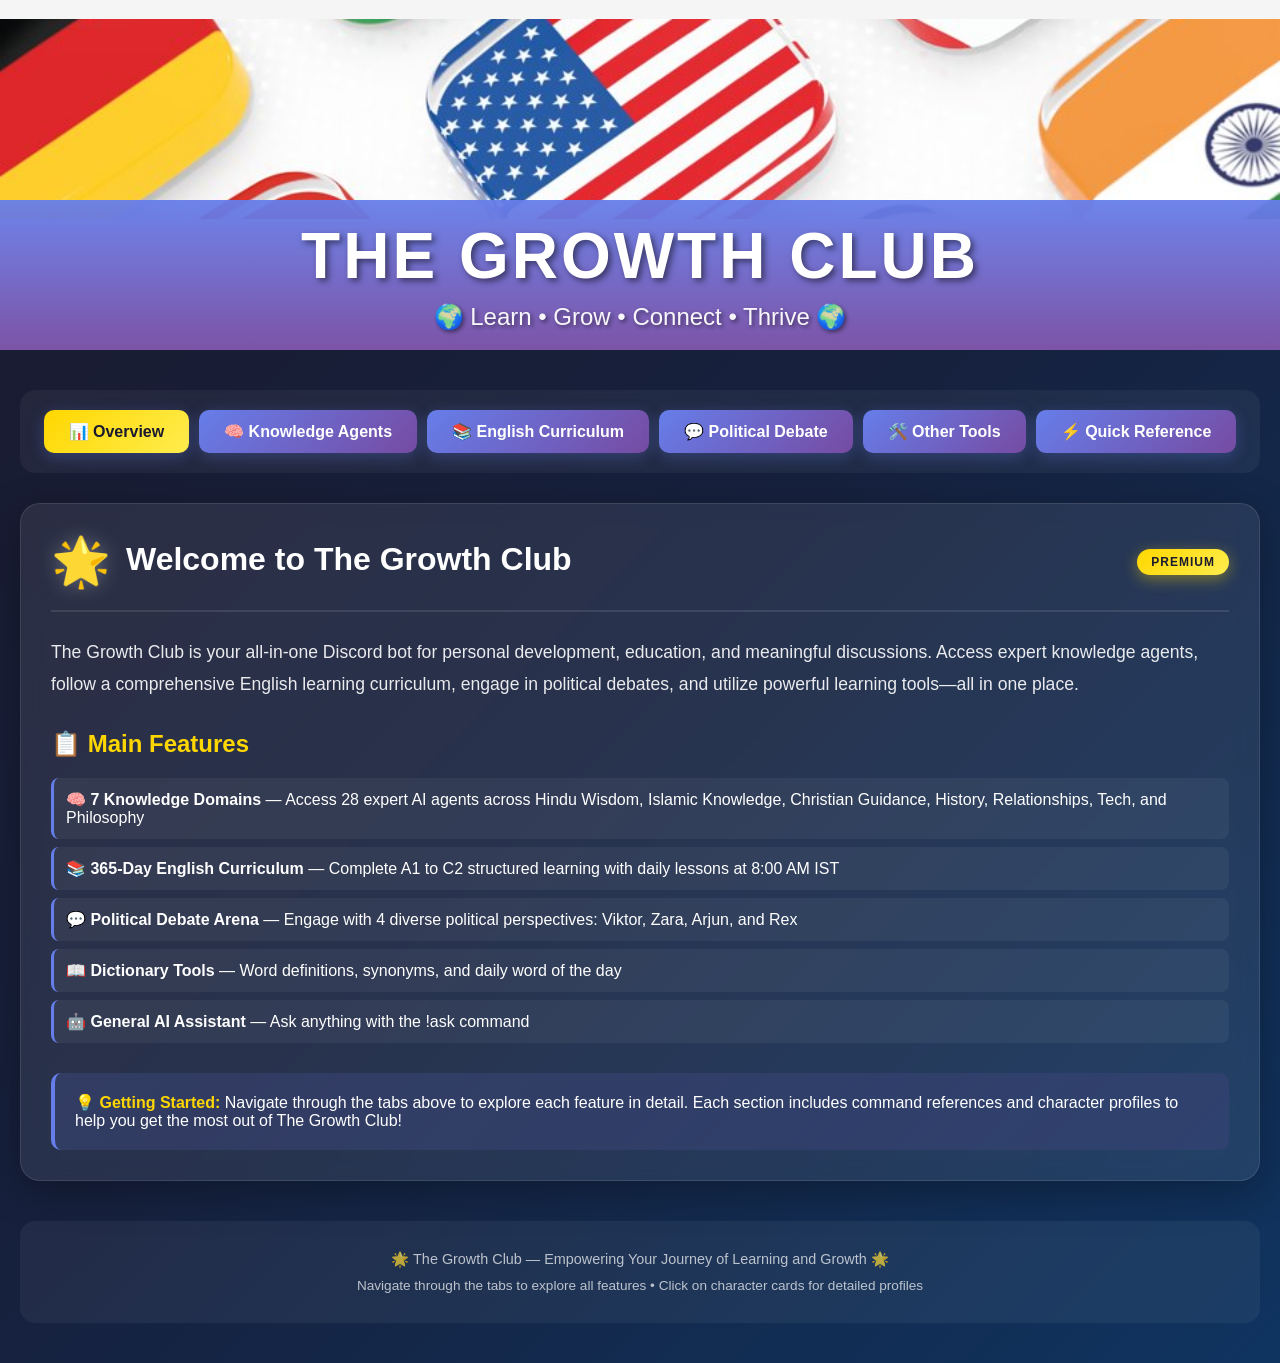
<file: growth_club_panel_embedded.html>
<!DOCTYPE html>
<html lang="en">
<head>
    <meta charset="UTF-8">
    <meta name="viewport" content="width=device-width, initial-scale=1.0">
    <title>The Growth Club - Command Center</title>
    <style>
        * {
            margin: 0;
            padding: 0;
            box-sizing: border-box;
        }

        body {
            font-family: 'Segoe UI', Tahoma, Geneva, Verdana, sans-serif;
            background: linear-gradient(135deg, #1a1a2e 0%, #16213e 50%, #0f3460 100%);
            min-height: 100vh;
            padding: 0;
            color: #fff;
        }

        .banner {
            width: 100%;
            height: 350px;
            background: #f5f5f5;
            display: flex;
            flex-direction: column;
            align-items: center;
            justify-content: center;
            position: relative;
            overflow: hidden;
        }

        .banner-image {
            width: 100%;
            height: 200px;
            background-image: url('[data-uri]');
            background-size: cover;
            background-position: center;
            background-repeat: no-repeat;
        }

        .banner::before {
            content: '';
            position: absolute;
            bottom: 0;
            left: 0;
            right: 0;
            height: 150px;
            background: linear-gradient(to bottom, rgba(102, 126, 234, 0.95) 0%, rgba(118, 75, 162, 0.95) 100%);
        }

        .banner-content {
            position: relative;
            z-index: 2;
            text-align: center;
        }

        .banner h1 {
            font-size: 4rem;
            margin-bottom: 10px;
            text-shadow: 3px 3px 6px rgba(0,0,0,0.5);
            letter-spacing: 3px;
        }

        .banner p {
            font-size: 1.5rem;
            opacity: 0.95;
            text-shadow: 2px 2px 4px rgba(0,0,0,0.5);
        }

        .container {
            max-width: 1400px;
            margin: 0 auto;
            padding: 40px 20px;
        }

        .nav-tabs {
            display: flex;
            gap: 10px;
            margin-bottom: 30px;
            flex-wrap: wrap;
            justify-content: center;
            background: rgba(255, 255, 255, 0.05);
            padding: 20px;
            border-radius: 15px;
            backdrop-filter: blur(10px);
        }

        .tab-button {
            background: linear-gradient(135deg, #667eea 0%, #764ba2 100%);
            color: white;
            border: none;
            padding: 12px 25px;
            border-radius: 10px;
            cursor: pointer;
            font-size: 1rem;
            font-weight: 600;
            transition: all 0.3s ease;
            box-shadow: 0 4px 15px rgba(102, 126, 234, 0.3);
        }

        .tab-button:hover {
            transform: translateY(-3px);
            box-shadow: 0 6px 20px rgba(102, 126, 234, 0.5);
        }

        .tab-button.active {
            background: linear-gradient(135deg, #ffd700 0%, #ffed4e 100%);
            color: #1a1a2e;
        }

        .tab-content {
            display: none;
        }

        .tab-content.active {
            display: block;
            animation: fadeIn 0.5s ease;
        }

        @keyframes fadeIn {
            from { opacity: 0; transform: translateY(20px); }
            to { opacity: 1; transform: translateY(0); }
        }

        .section {
            background: rgba(255, 255, 255, 0.08);
            border-radius: 20px;
            padding: 30px;
            margin-bottom: 30px;
            box-shadow: 0 10px 40px rgba(0,0,0,0.3);
            backdrop-filter: blur(10px);
            border: 1px solid rgba(255, 255, 255, 0.1);
        }

        .section-header {
            display: flex;
            align-items: center;
            gap: 15px;
            margin-bottom: 25px;
            padding-bottom: 20px;
            border-bottom: 2px solid rgba(255, 255, 255, 0.1);
        }

        .section-icon {
            font-size: 3rem;
            filter: drop-shadow(0 0 10px rgba(255, 255, 255, 0.3));
        }

        .section-title {
            flex: 1;
        }

        .section-title h2 {
            font-size: 2rem;
            margin-bottom: 5px;
        }

        .command-badge {
            background: linear-gradient(135deg, #667eea 0%, #764ba2 100%);
            color: white;
            padding: 8px 16px;
            border-radius: 8px;
            font-family: 'Courier New', monospace;
            font-size: 0.95rem;
            display: inline-block;
            box-shadow: 0 4px 15px rgba(102, 126, 234, 0.4);
        }

        .experts-grid {
            display: grid;
            grid-template-columns: repeat(auto-fit, minmax(300px, 1fr));
            gap: 20px;
        }

        .expert-card {
            background: linear-gradient(135deg, rgba(255, 255, 255, 0.15) 0%, rgba(255, 255, 255, 0.05) 100%);
            border-radius: 15px;
            padding: 25px;
            border: 2px solid rgba(255, 255, 255, 0.1);
            transition: all 0.3s ease;
            cursor: pointer;
            position: relative;
            overflow: hidden;
        }

        .expert-card::before {
            content: '';
            position: absolute;
            top: 0;
            left: 0;
            right: 0;
            height: 5px;
            background: linear-gradient(90deg, #ffd700 0%, #ffed4e 100%);
            transform: scaleX(0);
            transition: transform 0.3s ease;
        }

        .expert-card:hover::before {
            transform: scaleX(1);
        }

        .expert-card:hover {
            transform: translateY(-5px);
            box-shadow: 0 10px 30px rgba(255, 215, 0, 0.3);
            border-color: #ffd700;
        }

        .expert-name {
            font-size: 1.4rem;
            font-weight: 700;
            margin-bottom: 8px;
            color: #ffd700;
        }

        .expert-specialty {
            color: #a8daff;
            font-weight: 600;
            font-size: 1rem;
            margin-bottom: 12px;
        }

        .expert-description {
            color: rgba(255, 255, 255, 0.8);
            font-size: 0.9rem;
            line-height: 1.6;
            display: none;
        }

        .expert-card.expanded .expert-description {
            display: block;
            margin-top: 12px;
            padding-top: 12px;
            border-top: 1px solid rgba(255, 255, 255, 0.2);
        }

        .expand-indicator {
            text-align: right;
            color: #ffd700;
            font-size: 0.85rem;
            margin-top: 10px;
            font-weight: 600;
        }

        .premium-badge {
            background: linear-gradient(135deg, #ffd700 0%, #ffed4e 100%);
            color: #1a1a2e;
            padding: 6px 14px;
            border-radius: 20px;
            font-size: 0.75rem;
            font-weight: 700;
            text-transform: uppercase;
            letter-spacing: 1px;
            box-shadow: 0 4px 15px rgba(255, 215, 0, 0.4);
        }

        .quick-commands {
            display: grid;
            grid-template-columns: repeat(auto-fit, minmax(250px, 1fr));
            gap: 15px;
        }

        .command-item {
            background: rgba(255, 255, 255, 0.08);
            padding: 15px 20px;
            border-radius: 10px;
            border-left: 4px solid #667eea;
            transition: all 0.3s ease;
        }

        .command-item:hover {
            background: rgba(255, 255, 255, 0.12);
            border-left-color: #ffd700;
            transform: translateX(5px);
        }

        .command-code {
            font-family: 'Courier New', monospace;
            color: #ffd700;
            font-weight: 600;
            font-size: 1rem;
        }

        .command-desc {
            color: rgba(255, 255, 255, 0.7);
            font-size: 0.85rem;
            margin-top: 5px;
        }

        .curriculum-timeline {
            display: grid;
            gap: 15px;
        }

        .level-card {
            background: linear-gradient(135deg, rgba(102, 126, 234, 0.2) 0%, rgba(118, 75, 162, 0.2) 100%);
            padding: 20px;
            border-radius: 12px;
            border-left: 5px solid #667eea;
            transition: all 0.3s ease;
        }

        .level-card:hover {
            transform: translateX(10px);
            border-left-color: #ffd700;
            box-shadow: 0 5px 20px rgba(102, 126, 234, 0.4);
        }

        .level-header {
            display: flex;
            justify-content: space-between;
            align-items: center;
            margin-bottom: 10px;
        }

        .level-name {
            font-size: 1.3rem;
            font-weight: 700;
            color: #ffd700;
        }

        .level-days {
            background: rgba(255, 255, 255, 0.1);
            padding: 5px 12px;
            border-radius: 15px;
            font-size: 0.85rem;
        }

        .level-desc {
            color: rgba(255, 255, 255, 0.8);
            font-size: 0.9rem;
        }

        .debate-agents {
            display: grid;
            grid-template-columns: repeat(auto-fit, minmax(250px, 1fr));
            gap: 20px;
        }

        .debate-card {
            background: linear-gradient(135deg, rgba(255, 68, 68, 0.2) 0%, rgba(255, 107, 107, 0.2) 100%);
            padding: 20px;
            border-radius: 12px;
            border: 2px solid rgba(255, 68, 68, 0.3);
            text-align: center;
            transition: all 0.3s ease;
        }

        .debate-card:hover {
            transform: scale(1.05);
            border-color: #ff4444;
            box-shadow: 0 8px 25px rgba(255, 68, 68, 0.4);
        }

        .debate-name {
            font-size: 1.5rem;
            font-weight: 700;
            color: #ff6b6b;
            margin-bottom: 8px;
        }

        .debate-stance {
            font-size: 0.95rem;
            color: rgba(255, 255, 255, 0.8);
        }

        .info-box {
            background: linear-gradient(135deg, rgba(102, 126, 234, 0.15) 0%, rgba(118, 75, 162, 0.15) 100%);
            border-left: 4px solid #667eea;
            padding: 20px;
            border-radius: 10px;
            margin-top: 20px;
        }

        .info-box strong {
            color: #ffd700;
        }

        .feature-list {
            list-style: none;
            padding: 0;
        }

        .feature-list li {
            padding: 12px;
            margin-bottom: 8px;
            background: rgba(255, 255, 255, 0.05);
            border-radius: 8px;
            border-left: 3px solid #667eea;
        }

        .feature-list li:hover {
            background: rgba(255, 255, 255, 0.1);
            border-left-color: #ffd700;
        }

        @media (max-width: 768px) {
            .banner h1 {
                font-size: 2.5rem;
            }
            
            .banner p {
                font-size: 1rem;
            }
            
            .experts-grid,
            .quick-commands {
                grid-template-columns: 1fr;
            }
        }

        .footer {
            text-align: center;
            padding: 30px;
            background: rgba(255, 255, 255, 0.05);
            border-radius: 15px;
            margin-top: 40px;
        }

        .footer p {
            color: rgba(255, 255, 255, 0.7);
            font-size: 0.9rem;
        }
    </style>
</head>
<body>
    <div class="banner">
        <div class="banner-image"></div>
        <div class="banner-content">
            <h1>THE GROWTH CLUB</h1>
            <p>🌍 Learn • Grow • Connect • Thrive 🌍</p>
        </div>
    </div>

    <div class="container">
        <div class="nav-tabs">
            <button class="tab-button active" onclick="showTab('overview')">📊 Overview</button>
            <button class="tab-button" onclick="showTab('knowledge')">🧠 Knowledge Agents</button>
            <button class="tab-button" onclick="showTab('english')">📚 English Curriculum</button>
            <button class="tab-button" onclick="showTab('debate')">💬 Political Debate</button>
            <button class="tab-button" onclick="showTab('tools')">🛠️ Other Tools</button>
            <button class="tab-button" onclick="showTab('quick')">⚡ Quick Reference</button>
        </div>

        <!-- OVERVIEW TAB -->
        <div id="overview" class="tab-content active">
            <div class="section">
                <div class="section-header">
                    <span class="section-icon">🌟</span>
                    <div class="section-title">
                        <h2>Welcome to The Growth Club</h2>
                    </div>
                    <span class="premium-badge">Premium</span>
                </div>
                <p style="font-size: 1.1rem; line-height: 1.8; color: rgba(255, 255, 255, 0.9);">
                    The Growth Club is your all-in-one Discord bot for personal development, education, and meaningful discussions. 
                    Access expert knowledge agents, follow a comprehensive English learning curriculum, engage in political debates, 
                    and utilize powerful learning tools—all in one place.
                </p>
                
                <div style="margin-top: 30px;">
                    <h3 style="color: #ffd700; margin-bottom: 20px; font-size: 1.5rem;">📋 Main Features</h3>
                    <ul class="feature-list">
                        <li><strong>🧠 7 Knowledge Domains</strong> — Access 28 expert AI agents across Hindu Wisdom, Islamic Knowledge, Christian Guidance, History, Relationships, Tech, and Philosophy</li>
                        <li><strong>📚 365-Day English Curriculum</strong> — Complete A1 to C2 structured learning with daily lessons at 8:00 AM IST</li>
                        <li><strong>💬 Political Debate Arena</strong> — Engage with 4 diverse political perspectives: Viktor, Zara, Arjun, and Rex</li>
                        <li><strong>📖 Dictionary Tools</strong> — Word definitions, synonyms, and daily word of the day</li>
                        <li><strong>🤖 General AI Assistant</strong> — Ask anything with the !ask command</li>
                    </ul>
                </div>

                <div class="info-box" style="margin-top: 30px;">
                    <strong>💡 Getting Started:</strong> Navigate through the tabs above to explore each feature in detail. 
                    Each section includes command references and character profiles to help you get the most out of The Growth Club!
                </div>
            </div>
        </div>

        <!-- KNOWLEDGE AGENTS TAB -->
        <div id="knowledge" class="tab-content">
            <!-- Hindu Wisdom -->
            <div class="section">
                <div class="section-header">
                    <span class="section-icon">🙏</span>
                    <div class="section-title">
                        <h2>Hindu Wisdom</h2>
                        <span class="command-badge">!guru &lt;question&gt;</span>
                    </div>
                    <span class="premium-badge">Premium</span>
                </div>
                <div class="experts-grid">
                    <div class="expert-card" onclick="this.classList.toggle('expanded')">
                        <div class="expert-name">Acharya Vidyananda</div>
                        <div class="expert-specialty">Vedanta Philosophy</div>
                        <div class="expert-description">
                            A profound scholar of Advaita Vedanta, deeply versed in the Upanishads, Brahma Sutras, and Bhagavad Gita. 
                            Specializes in explaining the nature of Brahman (ultimate reality), Atman (self), and the path to moksha 
                            (liberation) through jnana yoga (knowledge). Guides seekers through philosophical inquiry into the nature 
                            of consciousness, maya (illusion), and self-realization.
                        </div>
                        <div class="expand-indicator">Click to learn more →</div>
                    </div>
                    <div class="expert-card" onclick="this.classList.toggle('expanded')">
                        <div class="expert-name">Swami Premarasa</div>
                        <div class="expert-specialty">Bhakti Yoga</div>
                        <div class="expert-description">
                            Master of devotional practices and the path of divine love. Expert in various bhakti traditions including 
                            Vaishnavism and Shaivism. Teaches the art of surrender, devotion to personal deities, kirtan (devotional singing), 
                            and cultivating a loving relationship with the divine through prayer, worship, and spiritual practices.
                        </div>
                        <div class="expand-indicator">Click to learn more →</div>
                    </div>
                    <div class="expert-card" onclick="this.classList.toggle('expanded')">
                        <div class="expert-name">Yogi Shivanand</div>
                        <div class="expert-specialty">Yoga & Meditation</div>
                        <div class="expert-description">
                            Expert in classical yoga systems including Raja Yoga, Hatha Yoga, and Kundalini Yoga. Teaches the eight limbs 
                            of Patanjali's Yoga Sutras, meditation techniques, pranayama (breath control), asanas (postures), and energy 
                            work. Guides practitioners in achieving physical health, mental clarity, and spiritual awakening.
                        </div>
                        <div class="expand-indicator">Click to learn more →</div>
                    </div>
                    <div class="expert-card" onclick="this.classList.toggle('expanded')">
                        <div class="expert-name">Pandit Dharmaraj</div>
                        <div class="expert-specialty">Dharma & Ethics</div>
                        <div class="expert-description">
                            Authority on Hindu dharma, ethics, and righteous living. Provides wisdom on navigating varnashrama dharma, 
                            karma theory, and moral dilemmas through scriptural guidance. Helps individuals understand their duties in 
                            various life stages and contexts while maintaining spiritual integrity and ethical conduct.
                        </div>
                        <div class="expand-indicator">Click to learn more →</div>
                    </div>
                </div>
            </div>

            <!-- Islamic Knowledge -->
            <div class="section">
                <div class="section-header">
                    <span class="section-icon">☪️</span>
                    <div class="section-title">
                        <h2>Islamic Knowledge</h2>
                        <span class="command-badge">!ulema &lt;question&gt;</span>
                    </div>
                    <span class="premium-badge">Premium</span>
                </div>
                <div class="experts-grid">
                    <div class="expert-card" onclick="this.classList.toggle('expanded')">
                        <div class="expert-name">Sheikh Al-Mufassir</div>
                        <div class="expert-specialty">Quranic Exegesis (Tafsir)</div>
                        <div class="expert-description">
                            Master of Tafsir with comprehensive knowledge of Quranic interpretation through classical and contemporary 
                            scholarship. Explains verses in historical context, linguistic nuances, and thematic connections. References 
                            major tafsir works and helps seekers understand the divine message's application to modern life.
                        </div>
                        <div class="expand-indicator">Click to learn more →</div>
                    </div>
                    <div class="expert-card" onclick="this.classList.toggle('expanded')">
                        <div class="expert-name">Mufti Al-Muhaddith</div>
                        <div class="expert-specialty">Hadith Studies</div>
                        <div class="expert-description">
                            Scholar of Prophetic traditions (hadith) with expertise in hadith authentication, classification (sahih, hasan, da'if), 
                            and the science of hadith criticism. Guides understanding of the Prophet Muhammad's ﷺ teachings, character, 
                            and practices through reliable narrations from Sahih Bukhari, Muslim, and other collections.
                        </div>
                        <div class="expand-indicator">Click to learn more →</div>
                    </div>
                    <div class="expert-card" onclick="this.classList.toggle('expanded')">
                        <div class="expert-name">Qadi Al-Faqih</div>
                        <div class="expert-specialty">Islamic Jurisprudence (Fiqh)</div>
                        <div class="expert-description">
                            Expert in Fiqh and Islamic law across multiple madhabs (schools of thought). Provides guidance on religious 
                            rulings, worship practices, transactions, family matters, and contemporary issues. Explains how Islamic legal 
                            principles are derived and applied while respecting scholarly differences.
                        </div>
                        <div class="expand-indicator">Click to learn more →</div>
                    </div>
                    <div class="expert-card" onclick="this.classList.toggle('expanded')">
                        <div class="expert-name">Sheikh Al-Sufi</div>
                        <div class="expert-specialty">Sufism & Spirituality (Tasawwuf)</div>
                        <div class="expert-description">
                            Guide on the inner dimensions of Islam through Tasawwuf (Islamic mysticism). Teaches spiritual purification 
                            of the heart (tazkiyah), dhikr (remembrance of Allah), maqamat and ahwal (spiritual stations and states), 
                            and the path to divine closeness through love, humility, and sincere devotion.
                        </div>
                        <div class="expand-indicator">Click to learn more →</div>
                    </div>
                </div>
            </div>

            <!-- Christian Guidance -->
            <div class="section">
                <div class="section-header">
                    <span class="section-icon">✝️</span>
                    <div class="section-title">
                        <h2>Christian Guidance</h2>
                        <span class="command-badge">!pastor &lt;question&gt;</span>
                    </div>
                    <span class="premium-badge">Premium</span>
                </div>
                <div class="experts-grid">
                    <div class="expert-card" onclick="this.classList.toggle('expanded')">
                        <div class="expert-name">Pastor Textus</div>
                        <div class="expert-specialty">Biblical Studies</div>
                        <div class="expert-description">
                            Scholar of Scripture with expertise in biblical languages (Hebrew, Greek), hermeneutics, and exegesis. 
                            Illuminates the meaning and context of biblical passages across both Testaments. Helps readers understand 
                            historical background, literary genres, and theological themes within God's written Word.
                        </div>
                        <div class="expand-indicator">Click to learn more →</div>
                    </div>
                    <div class="expert-card" onclick="this.classList.toggle('expanded')">
                        <div class="expert-name">Dr. Theologos</div>
                        <div class="expert-specialty">Systematic Theology</div>
                        <div class="expert-description">
                            Expert in Christian doctrine and theological systems across denominational traditions. Explores foundational 
                            topics like the Trinity, Christology, soteriology (salvation), pneumatology (Holy Spirit), ecclesiology (church), 
                            and eschatology (end times) through historical and contemporary theological frameworks.
                        </div>
                        <div class="expand-indicator">Click to learn more →</div>
                    </div>
                    <div class="expert-card" onclick="this.classList.toggle('expanded')">
                        <div class="expert-name">Father Historicus</div>
                        <div class="expert-specialty">Church History</div>
                        <div class="expert-description">
                            Historian of Christianity from the apostolic age through modern times. Explains the development of church 
                            traditions, ecumenical councils, reformations, and revival movements. Shares insights from church fathers, 
                            saints, reformers, and key moments that shaped Christian thought and practice.
                        </div>
                        <div class="expand-indicator">Click to learn more →</div>
                    </div>
                    <div class="expert-card" onclick="this.classList.toggle('expanded')">
                        <div class="expert-name">Pastor Shepherd</div>
                        <div class="expert-specialty">Pastoral Care & Discipleship</div>
                        <div class="expert-description">
                            Compassionate guide for spiritual growth and navigating life's challenges through faith. Offers biblical 
                            wisdom for daily Christian living, prayer, spiritual disciplines, and discipleship. Helps believers deepen 
                            their relationship with Christ and grow in grace through trials and seasons of life.
                        </div>
                        <div class="expand-indicator">Click to learn more →</div>
                    </div>
                </div>
            </div>

            <!-- History & Politics -->
            <div class="section">
                <div class="section-header">
                    <span class="section-icon">🏛️</span>
                    <div class="section-title">
                        <h2>History & Politics</h2>
                        <span class="command-badge">!historian &lt;question&gt;</span>
                    </div>
                    <span class="premium-badge">Premium</span>
                </div>
                <div class="experts-grid">
                    <div class="expert-card" onclick="this.classList.toggle('expanded')">
                        <div class="expert-name">Prof. Antiquus</div>
                        <div class="expert-specialty">Ancient History</div>
                        <div class="expert-description">
                            Scholar of ancient civilizations including Egypt, Mesopotamia, Greece, Rome, Persia, India, and China. 
                            Brings the ancient world to life with insights into government systems, warfare, philosophy, religion, 
                            art, and daily life. Explains how ancient societies shaped modern civilization.
                        </div>
                        <div class="expand-indicator">Click to learn more →</div>
                    </div>
                    <div class="expert-card" onclick="this.classList.toggle('expanded')">
                        <div class="expert-name">Dr. Modernus</div>
                        <div class="expert-specialty">Modern History</div>
                        <div class="expert-description">
                            Expert on the modern era from the Enlightenment to the present day. Analyzes revolutions, industrialization, 
                            world wars, decolonization, the Cold War, and contemporary global developments. Provides nuanced historical 
                            perspective on events that continue to shape our world.
                        </div>
                        <div class="expand-indicator">Click to learn more →</div>
                    </div>
                    <div class="expert-card" onclick="this.classList.toggle('expanded')">
                        <div class="expert-name">Prof. Politikos</div>
                        <div class="expert-specialty">Political Philosophy</div>
                        <div class="expert-description">
                            Thinker versed in political theory from Plato to contemporary debates. Explores fundamental questions about 
                            governance, justice, liberty, equality, power, and the relationship between individual and state. Examines 
                            diverse ideologies including liberalism, conservatism, socialism, anarchism, and more.
                        </div>
                        <div class="expand-indicator">Click to learn more →</div>
                    </div>
                    <div class="expert-card" onclick="this.classList.toggle('expanded')">
                        <div class="expert-name">Gen. Strategicus</div>
                        <div class="expert-specialty">Geopolitics & Strategy</div>
                        <div class="expert-description">
                            Analyst of international relations, military strategy, and global power dynamics. Explains geopolitical conflicts, 
                            alliances, strategic interests, and the chess game of nations. Draws on historical examples and contemporary 
                            analysis to illuminate how geography, resources, and power shape world affairs.
                        </div>
                        <div class="expand-indicator">Click to learn more →</div>
                    </div>
                </div>
            </div>

            <!-- Relationship Advice -->
            <div class="section">
                <div class="section-header">
                    <span class="section-icon">💕</span>
                    <div class="section-title">
                        <h2>Relationship Advice</h2>
                        <span class="command-badge">!counselor &lt;question&gt;</span>
                    </div>
                    <span class="premium-badge">Premium</span>
                </div>
                <div class="experts-grid">
                    <div class="expert-card" onclick="this.classList.toggle('expanded')">
                        <div class="expert-name">Dr. Amore</div>
                        <div class="expert-specialty">Romance & Partnership</div>
                        <div class="expert-description">
                            Relationship therapist specializing in romantic partnerships, dating, marriage, and intimacy. Helps couples 
                            and individuals build healthy, fulfilling connections through effective communication, conflict resolution, 
                            trust-building, and maintaining emotional and physical intimacy over time.
                        </div>
                        <div class="expand-indicator">Click to learn more →</div>
                    </div>
                    <div class="expert-card" onclick="this.classList.toggle('expanded')">
                        <div class="expert-name">Dr. Familia</div>
                        <div class="expert-specialty">Family Dynamics</div>
                        <div class="expert-description">
                            Expert in family relationships including parent-child bonds, sibling relationships, extended family, and 
                            multi-generational dynamics. Provides guidance on parenting styles, family conflict resolution, setting 
                            healthy boundaries, and strengthening family ties across life stages.
                        </div>
                        <div class="expand-indicator">Click to learn more →</div>
                    </div>
                    <div class="expert-card" onclick="this.classList.toggle('expanded')">
                        <div class="expert-name">Coach Amicus</div>
                        <div class="expert-specialty">Friendship & Social Bonds</div>
                        <div class="expert-description">
                            Guide for building and maintaining friendships, navigating social situations, and developing meaningful 
                            platonic relationships. Helps with social skills, handling friendship conflicts, making new connections, 
                            and creating supportive community bonds throughout life's transitions.
                        </div>
                        <div class="expand-indicator">Click to learn more →</div>
                    </div>
                    <div class="expert-card" onclick="this.classList.toggle('expanded')">
                        <div class="expert-name">Dr. Anima</div>
                        <div class="expert-specialty">Self-Love & Personal Growth</div>
                        <div class="expert-description">
                            Counselor for self-relationship, self-compassion, and personal development. Helps individuals build healthy 
                            self-esteem, practice self-care, set and maintain boundaries, overcome negative self-talk, and cultivate 
                            inner peace, confidence, and authentic self-acceptance.
                        </div>
                        <div class="expand-indicator">Click to learn more →</div>
                    </div>
                </div>
            </div>

            <!-- Tech Mentors -->
            <div class="section">
                <div class="section-header">
                    <span class="section-icon">💻</span>
                    <div class="section-title">
                        <h2>Tech Mentors</h2>
                        <span class="command-badge">!mentor &lt;question&gt;</span>
                    </div>
                    <span class="premium-badge">Premium</span>
                </div>
                <div class="experts-grid">
                    <div class="expert-card" onclick="this.classList.toggle('expanded')">
                        <div class="expert-name">Nyx</div>
                        <div class="expert-specialty">Systems Engineering</div>
                        <div class="expert-description">
                            Expert in operating systems, infrastructure, DevOps, and system architecture. Guides through Linux administration, 
                            cloud platforms (AWS, Azure, GCP), containerization (Docker, Kubernetes), CI/CD pipelines, and building scalable, 
                            reliable systems. Helps troubleshoot complex infrastructure challenges.
                        </div>
                        <div class="expand-indicator">Click to learn more →</div>
                    </div>
                    <div class="expert-card" onclick="this.classList.toggle('expanded')">
                        <div class="expert-name">Dev</div>
                        <div class="expert-specialty">Full-Stack Development</div>
                        <div class="expert-description">
                            Mentor for web development across frontend and backend technologies. Covers JavaScript/TypeScript, React, 
                            Vue, Angular, Node.js, Python, databases (SQL/NoSQL), REST/GraphQL APIs, and building complete applications 
                            from concept to deployment. Emphasizes clean code and best practices.
                        </div>
                        <div class="expand-indicator">Click to learn more →</div>
                    </div>
                    <div class="expert-card" onclick="this.classList.toggle('expanded')">
                        <div class="expert-name">Ada</div>
                        <div class="expert-specialty">AI & Machine Learning</div>
                        <div class="expert-description">
                            Specialist in artificial intelligence, machine learning, deep learning, and data science. Teaches ML algorithms, 
                            neural networks, natural language processing, computer vision, model training and evaluation, and practical AI 
                            implementation using TensorFlow, PyTorch, and scikit-learn.
                        </div>
                        <div class="expand-indicator">Click to learn more →</div>
                    </div>
                    <div class="expert-card" onclick="this.classList.toggle('expanded')">
                        <div class="expert-name">Sensei</div>
                        <div class="expert-specialty">Cybersecurity</div>
                        <div class="expert-description">
                            Guardian of digital security with expertise in ethical hacking, penetration testing, cryptography, network security, 
                            and security best practices. Teaches both defensive techniques (securing systems) and offensive security 
                            (identifying vulnerabilities) to build comprehensive security knowledge.
                        </div>
                        <div class="expand-indicator">Click to learn more →</div>
                    </div>
                </div>
            </div>

            <!-- Philosophy -->
            <div class="section">
                <div class="section-header">
                    <span class="section-icon">🤔</span>
                    <div class="section-title">
                        <h2>Philosophy & Wisdom</h2>
                        <span class="command-badge">!wisdom &lt;question&gt;</span>
                    </div>
                    <span class="premium-badge">Premium</span>
                </div>
                <div class="info-box">
                    <p style="font-size: 1rem; line-height: 1.6;">
                        Explore fundamental questions about existence, knowledge, ethics, and meaning. The wisdom command provides 
                        access to philosophical insights from Western and Eastern traditions, helping you think critically about 
                        life's biggest questions and develop your own philosophical perspective.
                    </p>
                </div>
            </div>
        </div>

        <!-- ENGLISH CURRICULUM TAB -->
        <div id="english" class="tab-content">
            <div class="section">
                <div class="section-header">
                    <span class="section-icon">📚</span>
                    <div class="section-title">
                        <h2>365-Day English Curriculum</h2>
                    </div>
                    <span class="premium-badge">Premium</span>
                </div>

                <div class="info-box">
                    <p style="font-size: 1.1rem; line-height: 1.8;">
                        <strong>📅 Daily Lessons at 8:00 AM IST</strong><br><br>
                        Complete structured English learning from beginner (A1) to mastery (C2) level. Each day includes new vocabulary, 
                        grammar topics, practice sentences, and reading passages. Progress through 6 levels over 365 days!
                    </p>
                </div>

                <h3 style="color: #ffd700; margin: 30px 0 20px 0; font-size: 1.8rem;">🎯 Main Course Commands</h3>
                <div class="quick-commands">
                    <div class="command-item">
                        <div class="command-code">!english-stats</div>
                        <div class="command-desc">View your overall progress</div>
                    </div>
                    <div class="command-item">
                        <div class="command-code">!english-today</div>
                        <div class="command-desc">Preview today's lesson</div>
                    </div>
                    <div class="command-item">
                        <div class="command-code">!english-help</div>
                        <div class="command-desc">Show all English commands</div>
                    </div>
                    <div class="command-item">
                        <div class="command-code">!english &lt;question&gt;</div>
                        <div class="command-desc">Ask English teachers</div>
                    </div>
                </div>

                <h3 style="color: #ffd700; margin: 30px 0 20px 0; font-size: 1.8rem;">📊 Course Structure</h3>
                <div class="curriculum-timeline">
                    <div class="level-card">
                        <div class="level-header">
                            <div class="level-name">🟢 A1 — Beginner</div>
                            <div class="level-days">Days 1-60</div>
                        </div>
                        <div class="level-desc">
                            Foundation level: Basic greetings, simple sentences, present tense, common vocabulary. 
                            Perfect for absolute beginners starting their English journey.
                        </div>
                    </div>

                    <div class="level-card">
                        <div class="level-header">
                            <div class="level-name">🔵 A2 — Elementary</div>
                            <div class="level-days">Days 61-120</div>
                        </div>
                        <div class="level-desc">
                            Building skills: Past tense, future tense, common phrases, everyday situations. 
                            Express simple ideas and handle basic conversations.
                        </div>
                    </div>

                    <div class="level-card">
                        <div class="level-header">
                            <div class="level-name">🟡 B1 — Intermediate</div>
                            <div class="level-days">Days 121-180</div>
                        </div>
                        <div class="level-desc">
                            Developing fluency: Complex sentences, conditionals, opinions, storytelling. 
                            Handle most everyday situations and express thoughts clearly.
                        </div>
                    </div>

                    <div class="level-card">
                        <div class="level-header">
                            <div class="level-name">🟠 B2 — Upper-Intermediate</div>
                            <div class="level-days">Days 181-240</div>
                        </div>
                        <div class="level-desc">
                            Advanced communication: Nuanced expression, idioms, formal writing, complex discussions. 
                            Understand main ideas of complex texts and interact fluently.
                        </div>
                    </div>

                    <div class="level-card">
                        <div class="level-header">
                            <div class="level-name">🔴 C1 — Advanced</div>
                            <div class="level-days">Days 241-300</div>
                        </div>
                        <div class="level-desc">
                            Near-native proficiency: Sophisticated vocabulary, literary analysis, professional communication. 
                            Express ideas fluently and spontaneously without searching for words.
                        </div>
                    </div>

                    <div class="level-card">
                        <div class="level-header">
                            <div class="level-name">🟣 C2 — Mastery</div>
                            <div class="level-days">Days 301-365</div>
                        </div>
                        <div class="level-desc">
                            Native-level mastery: Advanced idioms, cultural references, academic writing, professional expertise. 
                            Understand virtually everything and express yourself with precision.
                        </div>
                    </div>
                </div>

                <h3 style="color: #ffd700; margin: 30px 0 20px 0; font-size: 1.8rem;">📺 Level-Specific Channels</h3>
                <div class="info-box">
                    <p style="font-size: 1rem; line-height: 1.8;">
                        Each level has its own dedicated channel with cycling content throughout the day. 
                        Level channel commands work within their respective channels:
                    </p>
                    <div style="margin-top: 15px;">
                        <div style="margin: 8px 0;"><strong>!stats</strong> — View level-specific progress</div>
                        <div style="margin: 8px 0;"><strong>!today</strong> — Today's lesson preview for this level</div>
                        <div style="margin: 8px 0;"><strong>!help</strong> — Show commands for this level</div>
                    </div>
                </div>

                <h3 style="color: #ffd700; margin: 30px 0 20px 0; font-size: 1.8rem;">📖 Daily Lesson Includes</h3>
                <ul class="feature-list">
                    <li><strong>📝 5 New Vocabulary Words</strong> — With definitions, examples, and usage tips</li>
                    <li><strong>✍️ Grammar Topic</strong> — Structured grammar lessons building on previous knowledge</li>
                    <li><strong>💬 Practice Sentences</strong> — Real-world application of new words and grammar</li>
                    <li><strong>📚 Reading Passage</strong> — Level-appropriate texts to build comprehension</li>
                </ul>
            </div>
        </div>

        <!-- POLITICAL DEBATE TAB -->
        <div id="debate" class="tab-content">
            <div class="section">
                <div class="section-header">
                    <span class="section-icon">💬</span>
                    <div class="section-title">
                        <h2>Political Debate Arena</h2>
                    </div>
                    <span class="premium-badge">Premium</span>
                </div>

                <div class="info-box">
                    <p style="font-size: 1.1rem; line-height: 1.8;">
                        <strong>🗣️ How It Works:</strong><br><br>
                        Post your political questions or topics in the <strong>Political Discussion</strong> channel to receive 
                        perspectives from four diverse AI debate agents. Each agent represents a different political viewpoint 
                        and will engage with your topic from their unique ideological stance.
                    </p>
                </div>

                <h3 style="color: #ffd700; margin: 30px 0 20px 0; font-size: 1.8rem;">🎭 Meet the Debate Agents</h3>
                
                <div class="debate-agents">
                    <div class="debate-card">
                        <div class="debate-name">Viktor</div>
                        <div class="debate-stance">⚫ Conservative Realist</div>
                        <p style="margin-top: 12px; color: rgba(255, 255, 255, 0.8); font-size: 0.9rem;">
                            Traditionalist perspective emphasizing order, hierarchy, national sovereignty, and proven institutions. 
                            Values stability, cultural preservation, and skepticism of rapid change.
                        </p>
                    </div>

                    <div class="debate-card">
                        <div class="debate-name">Zara</div>
                        <div class="debate-stance">🟢 Progressive Activist</div>
                        <p style="margin-top: 12px; color: rgba(255, 255, 255, 0.8); font-size: 0.9rem;">
                            Social justice advocate focusing on equality, systemic reform, environmental action, and human rights. 
                            Champions marginalized voices and transformative social change.
                        </p>
                    </div>

                    <div class="debate-card">
                        <div class="debate-name">Arjun</div>
                        <div class="debate-stance">🟡 Pragmatic Centrist</div>
                        <p style="margin-top: 12px; color: rgba(255, 255, 255, 0.8); font-size: 0.9rem;">
                            Evidence-based moderate seeking practical solutions and compromise. Values data-driven policy, 
                            incremental reform, and finding common ground across ideological divides.
                        </p>
                    </div>

                    <div class="debate-card">
                        <div class="debate-name">Rex</div>
                        <div class="debate-stance">🔵 Libertarian Individualist</div>
                        <p style="margin-top: 12px; color: rgba(255, 255, 255, 0.8); font-size: 0.9rem;">
                            Maximizes individual liberty and minimal government intervention. Emphasizes free markets, 
                            personal responsibility, and skepticism of state power and regulation.
                        </p>
                    </div>
                </div>

                <div class="info-box" style="margin-top: 30px;">
                    <strong>💡 Usage Tips:</strong>
                    <ul style="margin-top: 10px; margin-left: 20px; line-height: 1.8;">
                        <li>Post thoughtful questions to get the best multi-perspective responses</li>
                        <li>Agents will debate each other, creating dynamic discussions</li>
                        <li>Use this to understand different viewpoints on complex political issues</li>
                        <li>Perfect for developing critical thinking and nuanced understanding</li>
                    </ul>
                </div>
            </div>
        </div>

        <!-- OTHER TOOLS TAB -->
        <div id="tools" class="tab-content">
            <div class="section">
                <div class="section-header">
                    <span class="section-icon">🛠️</span>
                    <div class="section-title">
                        <h2>Additional Tools</h2>
                    </div>
                </div>

                <h3 style="color: #ffd700; margin-bottom: 20px; font-size: 1.8rem;">📖 Dictionary Tools</h3>
                <div class="quick-commands">
                    <div class="command-item">
                        <div class="command-code">?def &lt;word&gt;</div>
                        <div class="command-desc">Get definition, synonyms, and usage examples for any word</div>
                    </div>
                    <div class="command-item">
                        <div class="command-code">?wordoftheday</div>
                        <div class="command-desc">Learn a new word every day with definition and examples</div>
                    </div>
                </div>

                <h3 style="color: #ffd700; margin: 30px 0 20px 0; font-size: 1.8rem;">🤖 General AI Assistant</h3>
                <div class="quick-commands">
                    <div class="command-item">
                        <div class="command-code">!ask &lt;question&gt;</div>
                        <div class="command-desc">Ask anything! General-purpose AI assistant for any topic</div>
                    </div>
                </div>

                <div class="info-box" style="margin-top: 30px;">
                    <p style="font-size: 1rem; line-height: 1.8;">
                        <strong>📝 Note:</strong> These tools complement the specialized knowledge agents. Use <strong>!ask</strong> 
                        for general questions, and the specialized commands (<strong>!guru</strong>, <strong>!mentor</strong>, etc.) 
                        when you want expert-level responses in specific domains.
                    </p>
                </div>
            </div>
        </div>

        <!-- QUICK REFERENCE TAB -->
        <div id="quick" class="tab-content">
            <div class="section">
                <div class="section-header">
                    <span class="section-icon">⚡</span>
                    <div class="section-title">
                        <h2>Quick Command Reference</h2>
                    </div>
                </div>

                <h3 style="color: #ffd700; margin-bottom: 20px; font-size: 1.8rem;">🧠 Knowledge Agents</h3>
                <div class="quick-commands">
                    <div class="command-item">
                        <div class="command-code">!guru &lt;question&gt;</div>
                        <div class="command-desc">Hindu Wisdom</div>
                    </div>
                    <div class="command-item">
                        <div class="command-code">!ulema &lt;question&gt;</div>
                        <div class="command-desc">Islamic Knowledge</div>
                    </div>
                    <div class="command-item">
                        <div class="command-code">!pastor &lt;question&gt;</div>
                        <div class="command-desc">Christian Guidance</div>
                    </div>
                    <div class="command-item">
                        <div class="command-code">!historian &lt;question&gt;</div>
                        <div class="command-desc">History & Politics</div>
                    </div>
                    <div class="command-item">
                        <div class="command-code">!counselor &lt;question&gt;</div>
                        <div class="command-desc">Relationships</div>
                    </div>
                    <div class="command-item">
                        <div class="command-code">!mentor &lt;question&gt;</div>
                        <div class="command-desc">Tech & Coding</div>
                    </div>
                    <div class="command-item">
                        <div class="command-code">!english &lt;question&gt;</div>
                        <div class="command-desc">English Language</div>
                    </div>
                    <div class="command-item">
                        <div class="command-code">!wisdom &lt;question&gt;</div>
                        <div class="command-desc">Philosophy</div>
                    </div>
                </div>

                <h3 style="color: #ffd700; margin: 30px 0 20px 0; font-size: 1.8rem;">📚 English Curriculum</h3>
                <div class="quick-commands">
                    <div class="command-item">
                        <div class="command-code">!english-stats</div>
                        <div class="command-desc">Overall progress</div>
                    </div>
                    <div class="command-item">
                        <div class="command-code">!english-today</div>
                        <div class="command-desc">Today's lesson</div>
                    </div>
                    <div class="command-item">
                        <div class="command-code">!english-help</div>
                        <div class="command-desc">All commands</div>
                    </div>
                    <div class="command-item">
                        <div class="command-code">!stats</div>
                        <div class="command-desc">Level progress (in level channels)</div>
                    </div>
                    <div class="command-item">
                        <div class="command-code">!today</div>
                        <div class="command-desc">Level lesson (in level channels)</div>
                    </div>
                    <div class="command-item">
                        <div class="command-code">!help</div>
                        <div class="command-desc">Level commands (in level channels)</div>
                    </div>
                </div>

                <h3 style="color: #ffd700; margin: 30px 0 20px 0; font-size: 1.8rem;">📖 Dictionary & Other</h3>
                <div class="quick-commands">
                    <div class="command-item">
                        <div class="command-code">?def &lt;word&gt;</div>
                        <div class="command-desc">Word definition</div>
                    </div>
                    <div class="command-item">
                        <div class="command-code">?wordoftheday</div>
                        <div class="command-desc">Daily word</div>
                    </div>
                    <div class="command-item">
                        <div class="command-code">!ask &lt;question&gt;</div>
                        <div class="command-desc">General AI</div>
                    </div>
                </div>

                <h3 style="color: #ffd700; margin: 30px 0 20px 0; font-size: 1.8rem;">💬 Political Debate</h3>
                <div class="info-box">
                    <p style="font-size: 1rem;">
                        Post your political questions directly in the <strong>Political Discussion</strong> channel to engage 
                        Viktor, Zara, Arjun, and Rex in debate.
                    </p>
                </div>
            </div>
        </div>

        <div class="footer">
            <p>🌟 The Growth Club — Empowering Your Journey of Learning and Growth 🌟</p>
            <p style="margin-top: 10px; font-size: 0.85rem;">Navigate through the tabs to explore all features • Click on character cards for detailed profiles</p>
        </div>
    </div>

    <script>
        function showTab(tabName) {
            // Hide all tabs
            const tabs = document.querySelectorAll('.tab-content');
            tabs.forEach(tab => tab.classList.remove('active'));
            
            // Remove active from all buttons
            const buttons = document.querySelectorAll('.tab-button');
            buttons.forEach(btn => btn.classList.remove('active'));
            
            // Show selected tab
            document.getElementById(tabName).classList.add('active');
            
            // Set active button
            event.target.classList.add('active');
            
            // Scroll to top
            window.scrollTo({ top: 0, behavior: 'smooth' });
        }
    </script>
</body>
</html>
</file>
